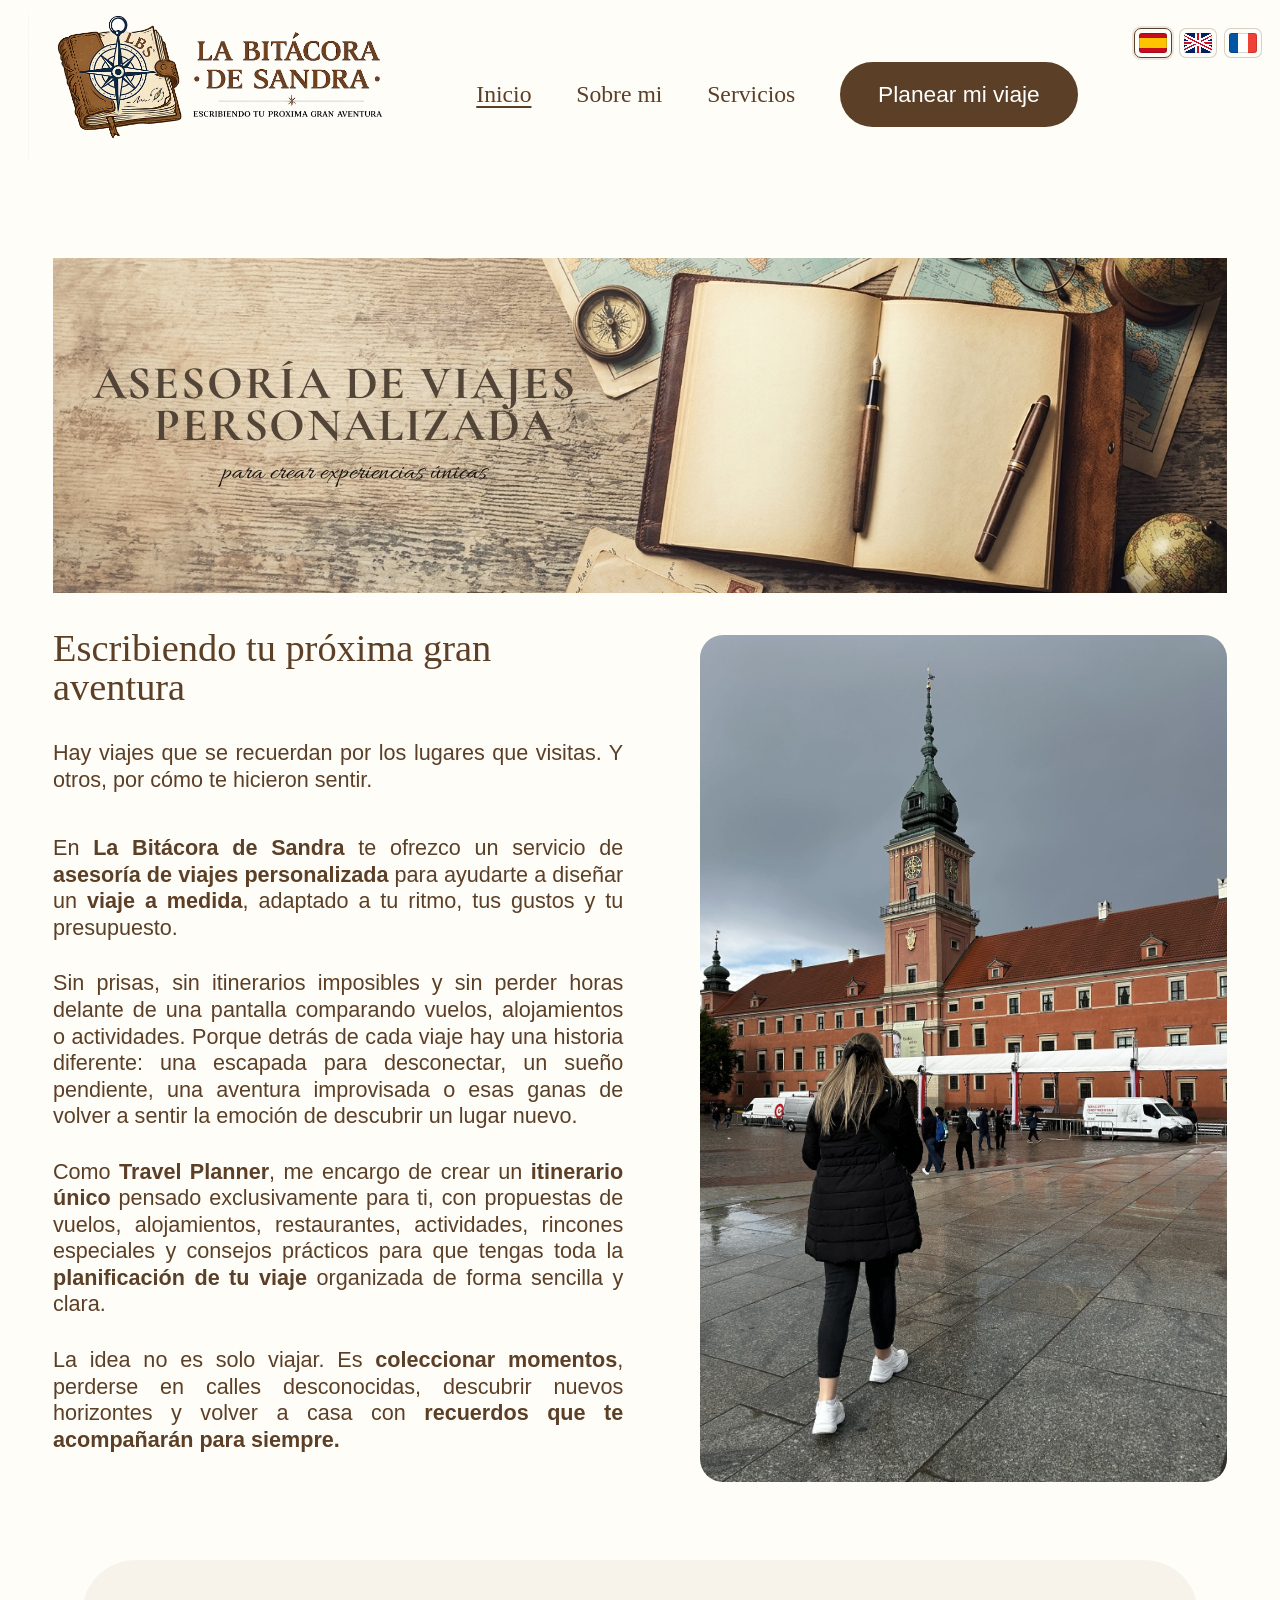
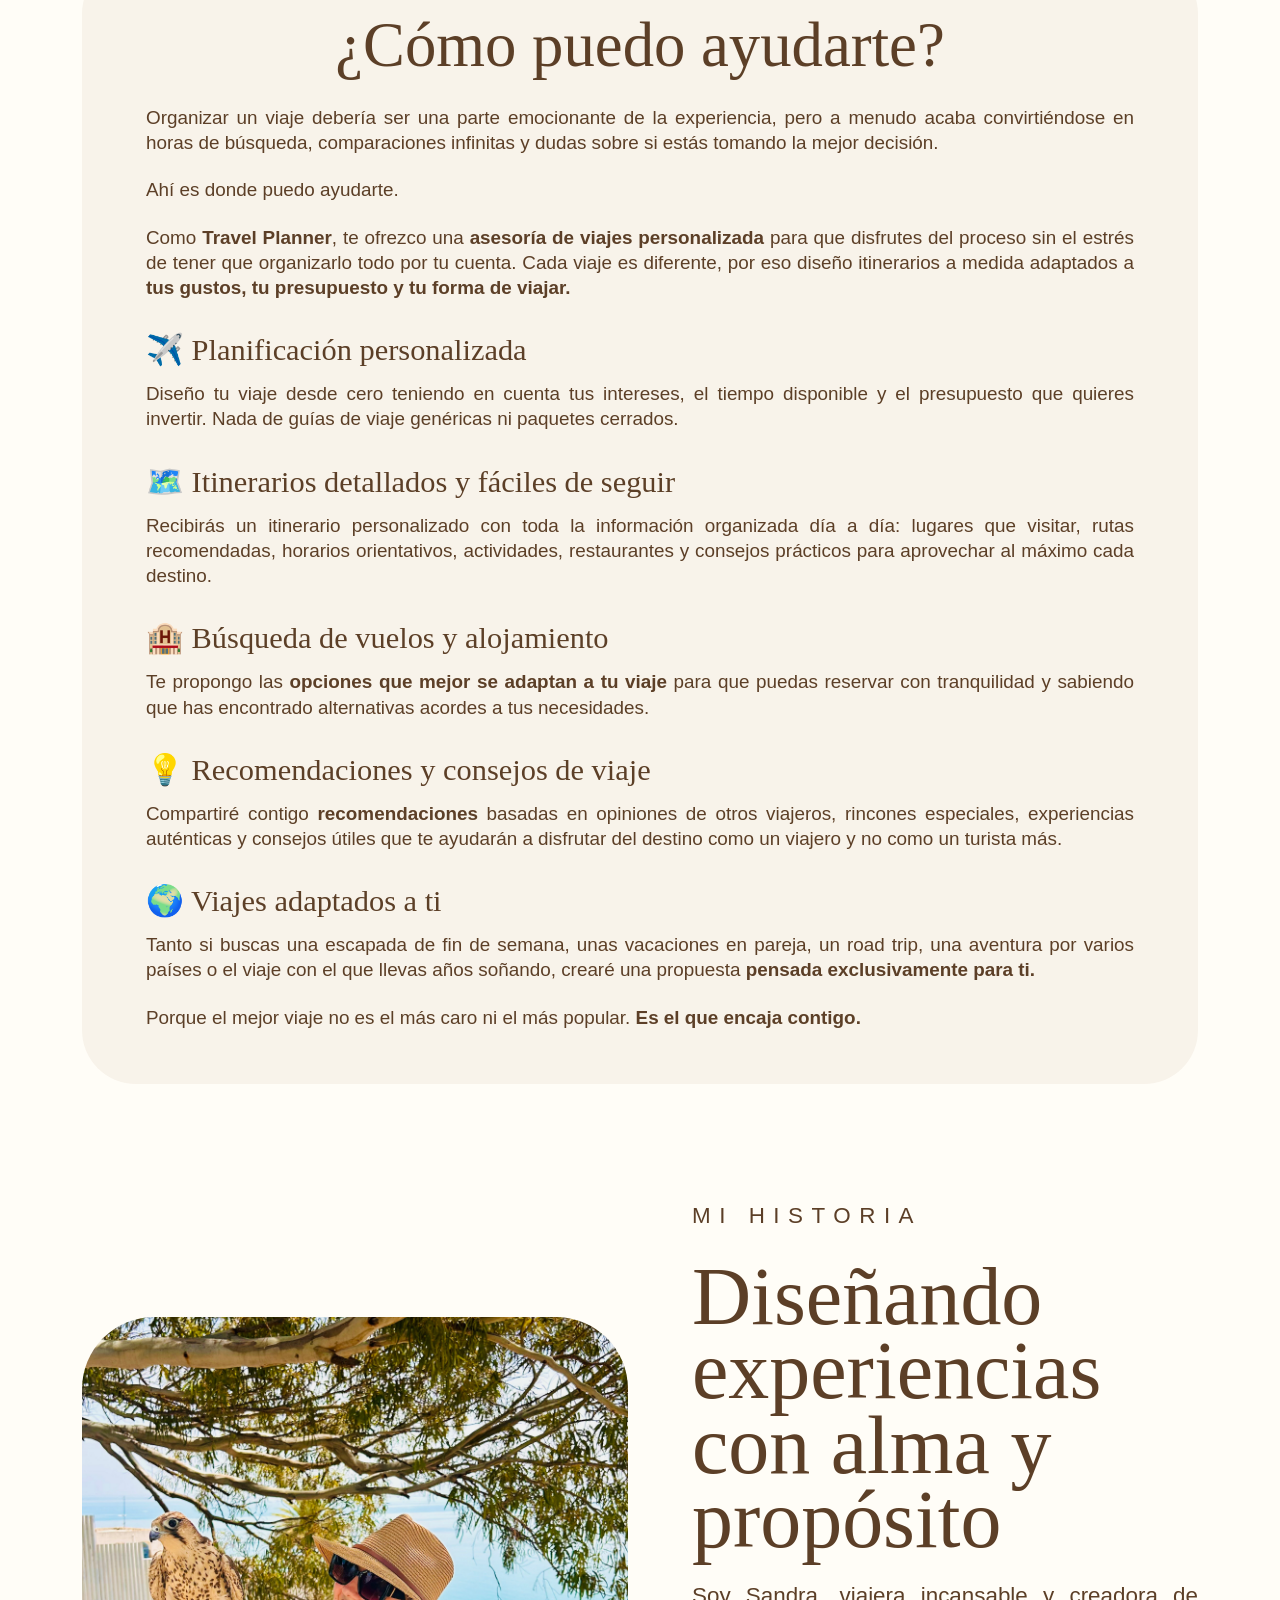
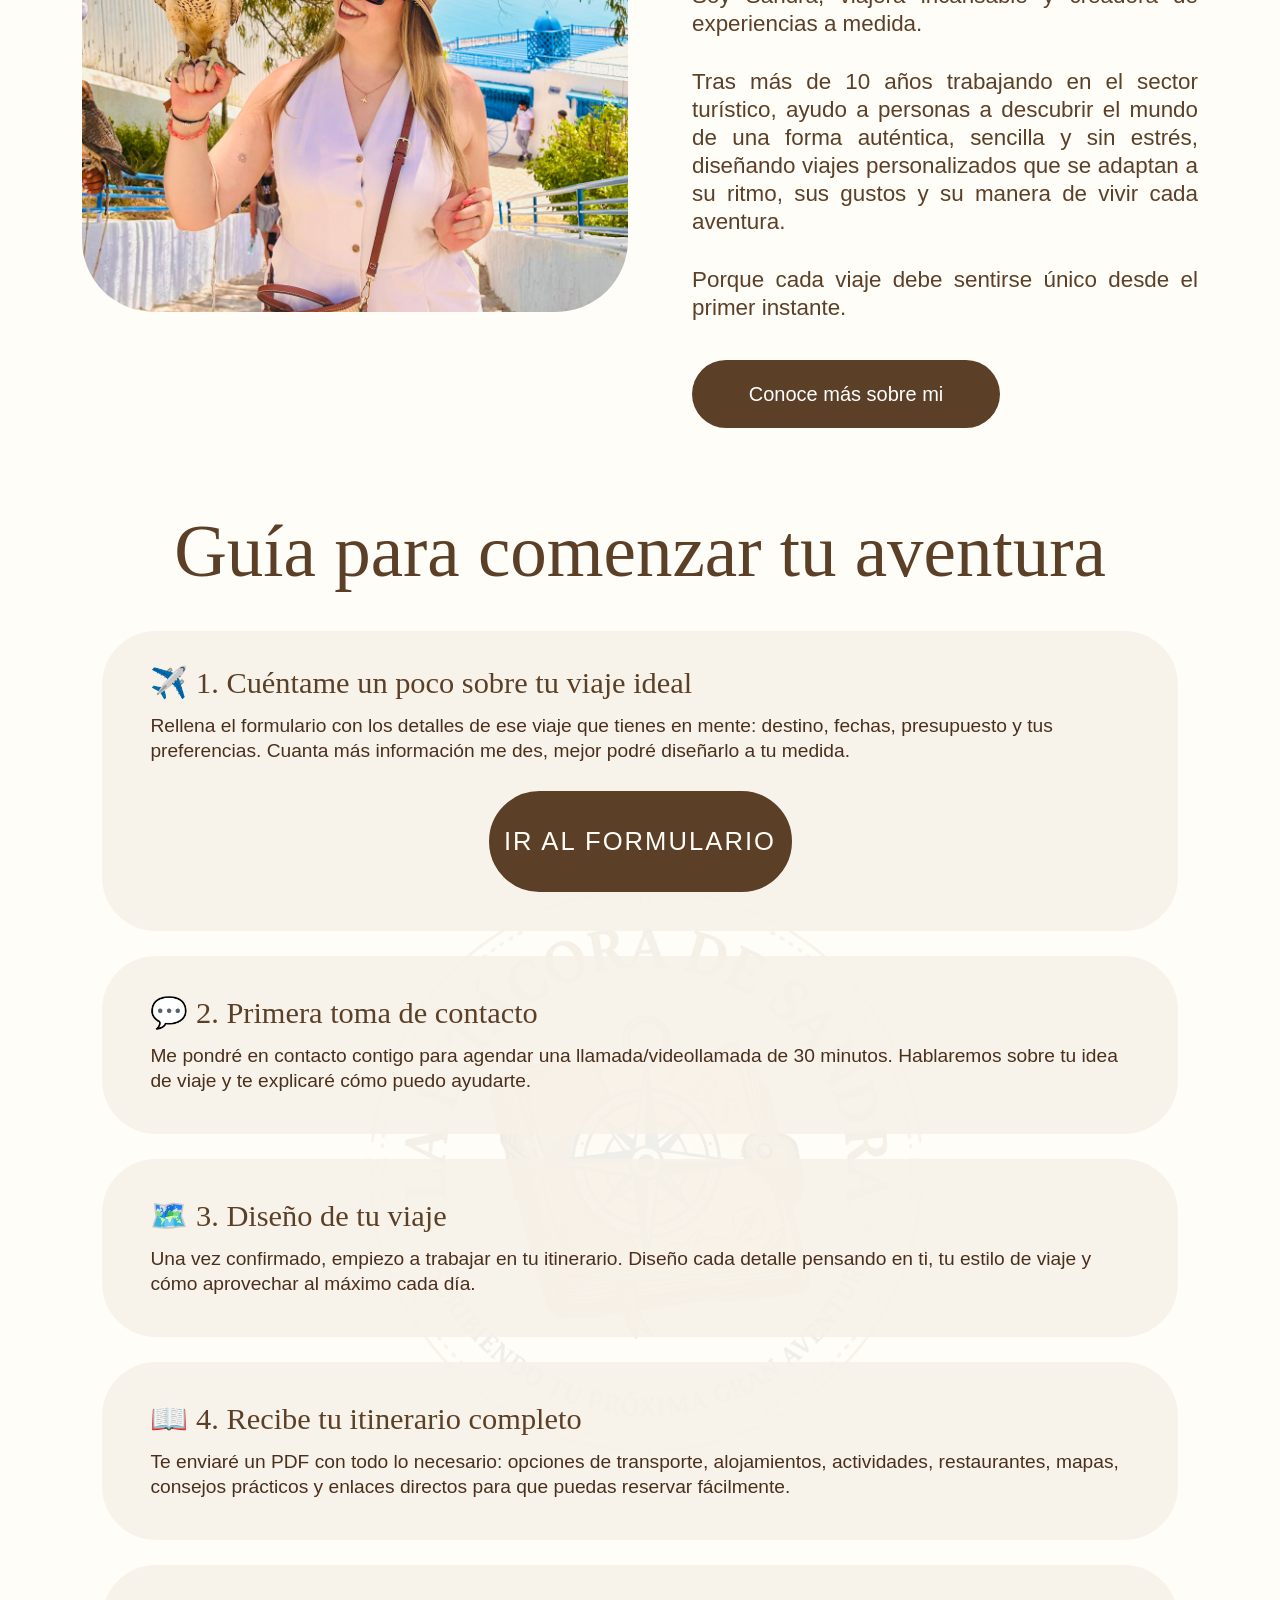
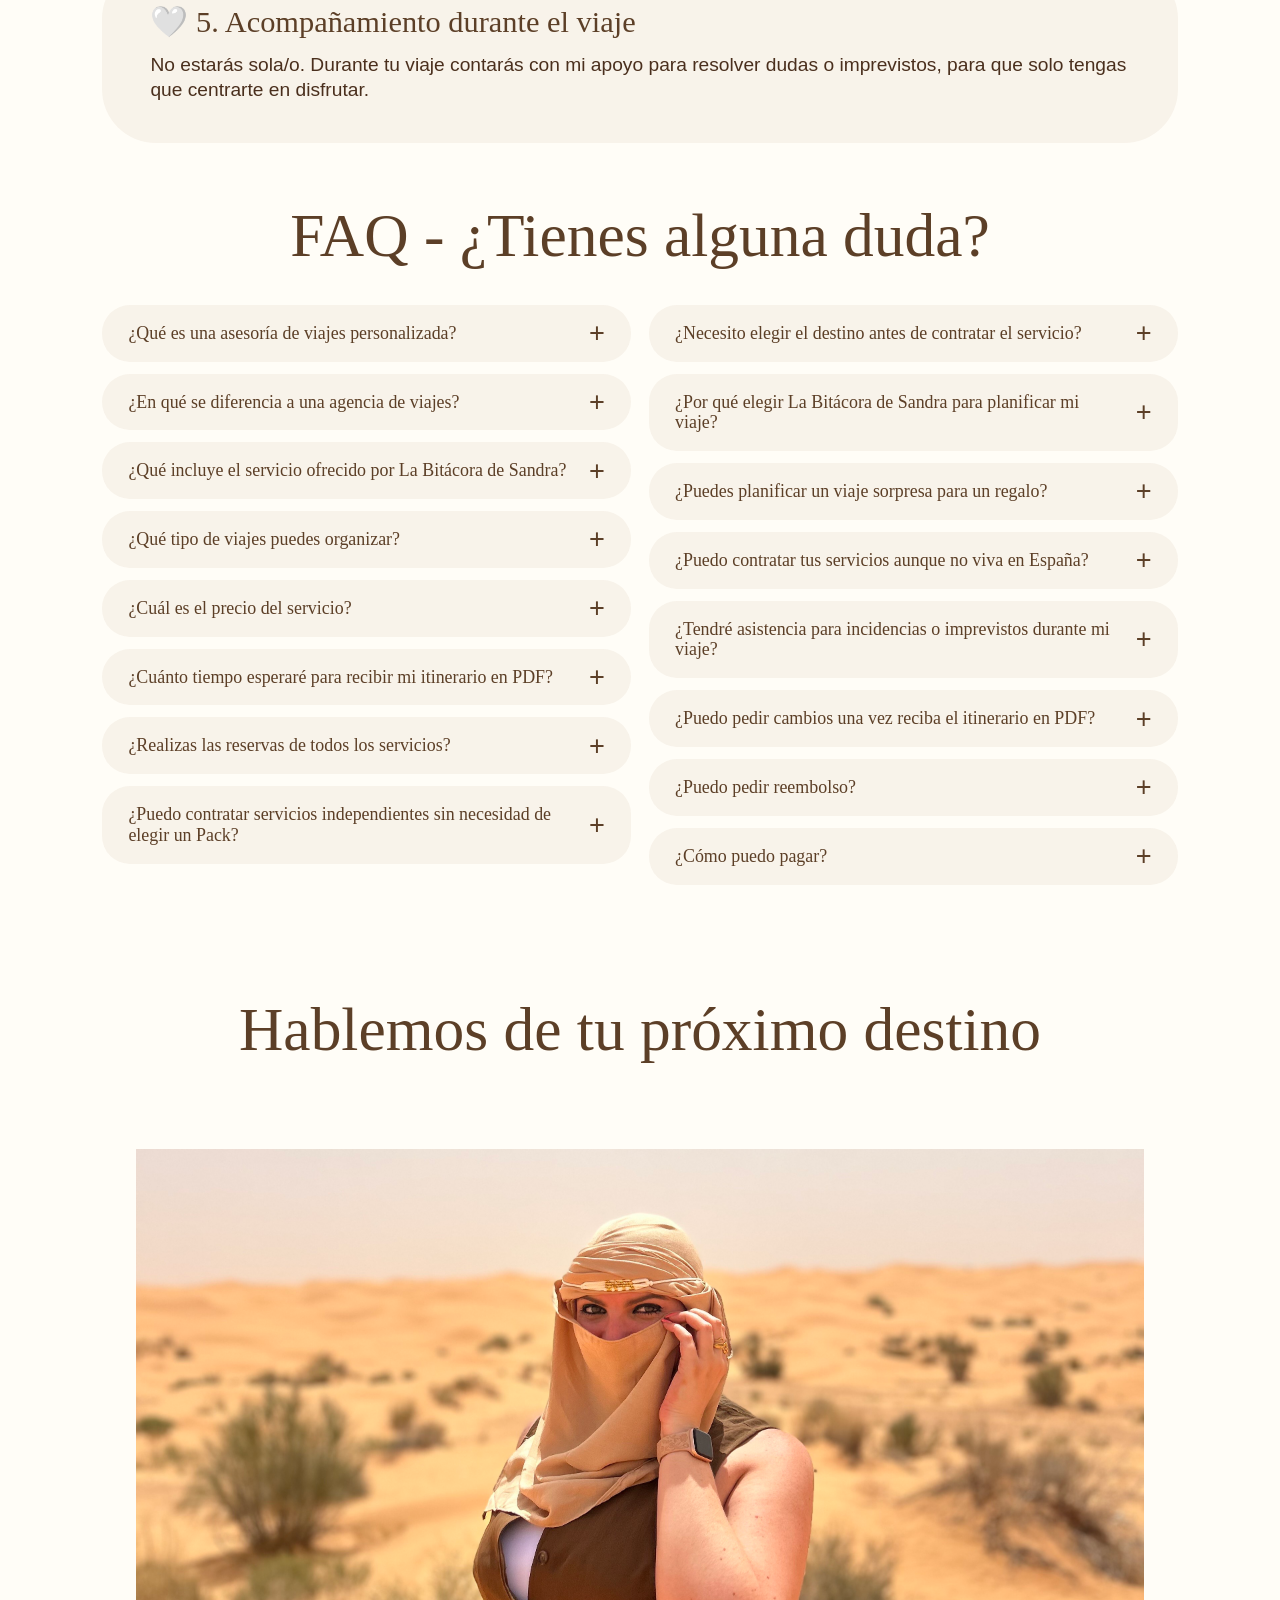
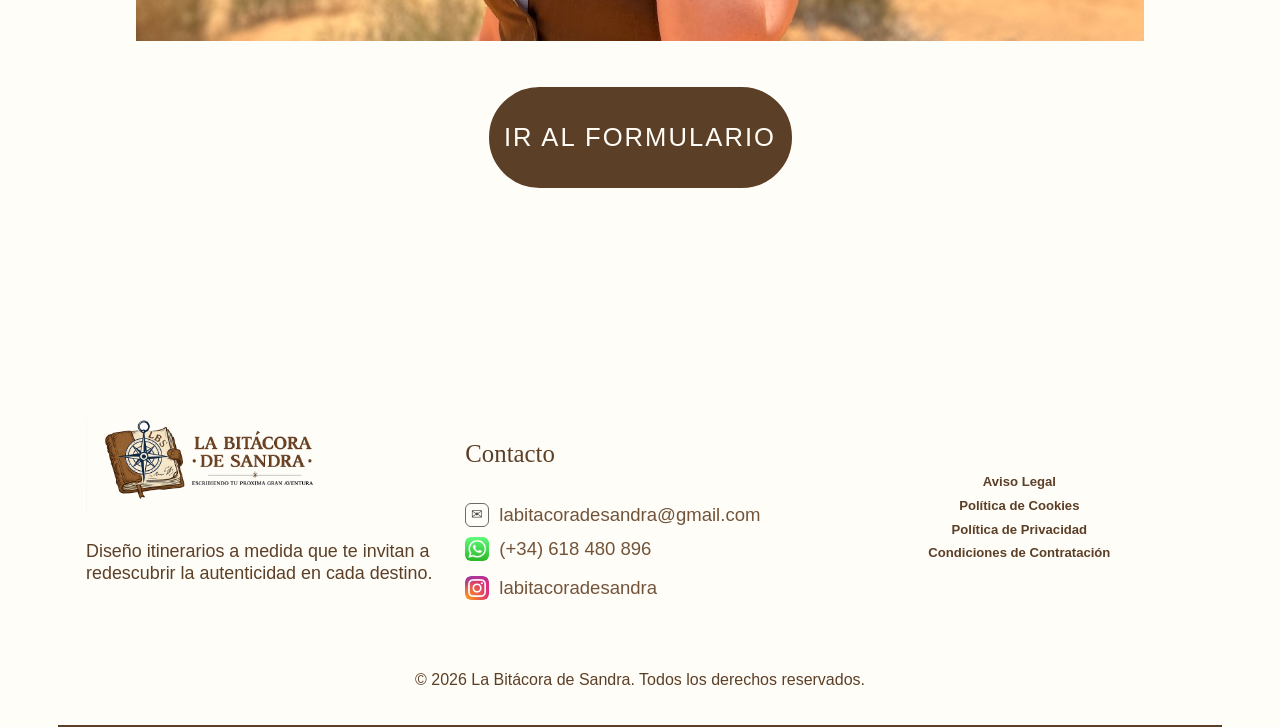
<file: index.html>
<!doctype html>
<html lang="es">
  <head>
    <meta charset="utf-8">
    <meta name="viewport" content="width=device-width, initial-scale=1">
    <title>La Bitácora de Sandra</title>
    <meta
      name="description"
      content="Diseño de viajes personalizados para descubrir el mundo de una forma auténtica, cómoda y sin estrés."
    >
    <link rel="icon" type="image/png" href="sello-original.png">
    <link rel="apple-touch-icon" href="sello-original.png">
    <link rel="preload" href="styles.css" as="style">
    <link rel="stylesheet" href="styles.css">
  </head>
  <body>
    <header class="site-header">
      <a class="brand" href="index.html#inicio" aria-label="La Bitácora de Sandra">
        <img src="logo-original.png" alt="La Bitácora de Sandra" onerror="this.onerror=null;this.src='logo.svg';">
      </a>

      <nav class="main-nav" aria-label="Navegación principal">
        <a class="active" href="index.html#inicio">Inicio</a>
        <a href="sobre-mi.html">Sobre mi</a>
        <a href="servicios.html">Servicios</a>
        <a class="nav-cta" href="https://docs.google.com/forms/d/e/1FAIpQLSd0Xlkz8ZuP3wPFaGQ9eY71hwHYqjrRKlHijpWLukJKSb04Pg/viewform">Planear mi viaje</a>
      </nav>

      <div class="language-switch" aria-label="Cambiar idioma">
        <button type="button" data-lang-switch="es" aria-label="Español"><span class="flag flag-es" aria-hidden="true"></span></button>
        <button type="button" data-lang-switch="en" aria-label="English"><span class="flag flag-gb" aria-hidden="true"></span></button>
        <button type="button" data-lang-switch="fr" aria-label="Français"><span class="flag flag-fr" aria-hidden="true"></span></button>
      </div>
    </header>

    <main>
      <section class="hero" id="inicio">
        <h1>
          <span class="hero-title-main">Asesoría de viajes</span>
          <span class="hero-title-personalizada">personalizada</span>
          <span class="hero-title-script">para crear experiencias únicas</span>
        </h1>
        <div class="hero-copy">
          <div class="hero-subtitle">Escribiendo tu próxima gran aventura</div>
          <p class="lead">
            Hay viajes que se recuerdan por los lugares que visitas. Y otros, por cómo te hicieron sentir.
          </p>
          <p>
            En <strong>La Bitácora de Sandra</strong> te ofrezco un servicio de <strong>asesoría de viajes personalizada</strong> para ayudarte a diseñar un <strong>viaje a medida</strong>, adaptado a tu ritmo, tus gustos y tu presupuesto.
          </p>
          <p>
            Sin prisas, sin itinerarios imposibles y sin perder horas delante de una pantalla comparando vuelos, alojamientos o actividades. Porque detrás de cada viaje hay una historia diferente: una escapada para desconectar, un sueño pendiente, una aventura improvisada o esas ganas de volver a sentir la emoción de descubrir un lugar nuevo.
          </p>
          <p>
            Como <strong>Travel Planner</strong>, me encargo de crear un <strong>itinerario único</strong> pensado exclusivamente para ti, con propuestas de vuelos, alojamientos, restaurantes, actividades, rincones especiales y consejos prácticos para que tengas toda la <strong>planificación de tu viaje</strong> organizada de forma sencilla y clara.
          </p>
          <p>
            La idea no es solo viajar. Es <strong>coleccionar momentos</strong>, perderse en calles desconocidas, descubrir nuevos horizontes y volver a casa con <strong>recuerdos que te acompañarán para siempre.</strong>
          </p>
        </div>

        <figure class="hero-photo">
          <img src="warsaw-original.jpg" alt="Viajera frente a un edificio histórico en una plaza europea" onerror="this.onerror=null;this.src='warsaw.svg';">
        </figure>
      </section>

      <section class="help-heading" aria-labelledby="help-heading-title">
        <div class="help-heading-card">
          <h2 id="help-heading-title">¿Cómo puedo ayudarte?</h2>
          <p>
            Organizar un viaje debería ser una parte emocionante de la experiencia, pero a menudo
            acaba convirtiéndose en horas de búsqueda, comparaciones infinitas y dudas sobre si
            estás tomando la mejor decisión.
          </p>
          <p>Ahí es donde puedo ayudarte.</p>
          <p>
            Como <strong>Travel Planner</strong>, te ofrezco una
            <strong>asesoría de viajes personalizada</strong> para que disfrutes del proceso sin el
            estrés de tener que organizarlo todo por tu cuenta. Cada viaje es diferente, por eso
            diseño itinerarios a medida adaptados a <strong>tus gustos, tu presupuesto y tu forma de viajar.</strong>
          </p>
          <h3>✈️ Planificación personalizada</h3>
          <p>
            Diseño tu viaje desde cero teniendo en cuenta tus intereses, el tiempo disponible y el
            presupuesto que quieres invertir. Nada de guías de viaje genéricas ni paquetes cerrados.
          </p>
          <h3>🗺️ Itinerarios detallados y fáciles de seguir</h3>
          <p>
            Recibirás un itinerario personalizado con toda la información organizada día a día:
            lugares que visitar, rutas recomendadas, horarios orientativos, actividades, restaurantes
            y consejos prácticos para aprovechar al máximo cada destino.
          </p>
          <h3>🏨 Búsqueda de vuelos y alojamiento</h3>
          <p>
            Te propongo las <strong>opciones que mejor se adaptan a tu viaje</strong> para que puedas
            reservar con tranquilidad y sabiendo que has encontrado alternativas acordes a tus
            necesidades.
          </p>
          <h3>💡 Recomendaciones y consejos de viaje</h3>
          <p>
            Compartiré contigo <strong>recomendaciones</strong> basadas en opiniones de otros viajeros,
            rincones especiales, experiencias auténticas y consejos útiles que te ayudarán a disfrutar
            del destino como un viajero y no como un turista más.
          </p>
          <h3>🌍 Viajes adaptados a ti</h3>
          <p>
            Tanto si buscas una escapada de fin de semana, unas vacaciones en pareja, un road trip,
            una aventura por varios países o el viaje con el que llevas años soñando, crearé una
            propuesta <strong>pensada exclusivamente para ti.</strong>
          </p>
          <p>
            Porque el mejor viaje no es el más caro ni el más popular.
            <strong>Es el que encaja contigo.</strong>
          </p>
        </div>
      </section>

      <section class="story" id="sobre-mi">
        <figure class="story-photo">
          <img src="sandra-original.jpg" alt="Sandra disfrutando de un viaje junto al mar" onerror="this.onerror=null;this.src='sandra.svg';">
        </figure>
        <div class="story-copy">
          <p class="eyebrow">Mi historia</p>
          <h2>Diseñando experiencias con alma y propósito</h2>
          <p>Soy Sandra, viajera incansable y creadora de experiencias a medida.</p>
          <p>
            Tras más de 10 años trabajando en el sector turístico, ayudo a personas a descubrir el
            mundo de una forma auténtica, sencilla y sin estrés, diseñando viajes personalizados que
            se adaptan a su ritmo, sus gustos y su manera de vivir cada aventura.
          </p>
          <p>Porque cada viaje debe sentirse único desde el primer instante.</p>
          <a class="button" href="sobre-mi.html">Conoce más sobre mi</a>
        </div>
      </section>

      <section class="guide" id="servicios">
        <img class="guide-watermark" src="sello-original.png" alt="" aria-hidden="true" onerror="this.onerror=null;this.src='sello.svg';">
        <h2>Guía para comenzar tu aventura</h2>
        <div class="steps" aria-label="Pasos para planear tu viaje">
          <article class="step step-with-button">
            <h3><span aria-hidden="true">✈️</span> 1. Cuéntame un poco sobre tu viaje ideal</h3>
            <p>
              Rellena el formulario con los detalles de ese viaje que tienes en mente: destino,
              fechas, presupuesto y tus preferencias. Cuanta más información me des, mejor podré
              diseñarlo a tu medida.
            </p>
            <a class="outline-button" href="https://docs.google.com/forms/d/e/1FAIpQLSd0Xlkz8ZuP3wPFaGQ9eY71hwHYqjrRKlHijpWLukJKSb04Pg/viewform">Ir al formulario</a>
          </article>
          <article class="step">
            <h3><span aria-hidden="true">💬</span> 2. Primera toma de contacto</h3>
            <p>
              Me pondré en contacto contigo para agendar una llamada/videollamada de 30 minutos. 
              Hablaremos sobre tu idea de viaje y te explicaré cómo puedo ayudarte.
            </p>
          </article>
          <article class="step">
            <h3><span aria-hidden="true">🗺️</span> 3. Diseño de tu viaje</h3>
            <p>
              Una vez confirmado, empiezo a trabajar en tu itinerario. Diseño cada detalle pensando
              en ti, tu estilo de viaje y cómo aprovechar al máximo cada día.
            </p>
          </article>
          <article class="step">
            <h3><span aria-hidden="true">📖</span> 4. Recibe tu itinerario completo</h3>
            <p>
              Te enviaré un PDF con todo lo necesario: opciones de transporte, alojamientos,
              actividades, restaurantes, mapas, consejos prácticos y enlaces directos para que
              puedas reservar fácilmente.
            </p>
          </article>
          <article class="step">
            <h3><span aria-hidden="true">🤍</span> 5. Acompañamiento durante el viaje</h3>
            <p>
              No estarás sola/o. Durante tu viaje contarás con mi apoyo para resolver dudas o
              imprevistos, para que solo tengas que centrarte en disfrutar.
            </p>
          </article>
        </div>
      </section>

      <section class="faq-section">
        <h2>FAQ - ¿Tienes alguna duda?</h2>
        <div class="faq-list">
          <details class="faq-item">
            <summary>¿Qué es una asesoría de viajes personalizada?</summary>
            <p>La asesoría de viajes personalizada es un servicio en el que te ayudo a organizar un viaje totalmente adaptado a tus gustos, presupuesto y forma de viajar. En La Bitácora de Sandra creo itinerarios personalizados con recomendaciones de vuelos, alojamientos, rutas, actividades y consejos prácticos para que disfrutes del viaje sin perder horas organizándolo.</p>
          </details>
          <details class="faq-item">
            <summary>¿En qué se diferencia a una agencia de viajes?</summary>
            <p>A diferencia de una agencia tradicional, mi servicio de asesoría de viajes personalizada está pensado para ayudarte a organizar un viaje adaptado a ti, sin paquetes cerrados ni precios inflados. Mientras que muchas agencias trabajan con viajes prefabricados y comisiones por reservas, yo busco las opciones que mejor encajan con tu presupuesto y forma de viajar.</p>
          </details>
          <details class="faq-item">
            <summary>¿Qué incluye el servicio ofrecido por La Bitácora de Sandra?</summary>
            <p>Esto dependerá del servicio que quieras contratar, ya sea un Paquete de servicios o incluso puedes elegir servicios independientes, para lo que crearé un presupuesto adaptado a tus necesidades.</p>
          </details>
          <details class="faq-item">
            <summary>¿Qué tipo de viajes puedes organizar?</summary>
            <p>Desde escapadas de fin de semana a estancias de 2/3 semanas, un mes... Road trips, viajes de mochilero, viajes en pareja, viajes con amigos, viajes en familia con niños, itinerarios multicity, viajes sorpresa, lunas de miel y viajes de fin de curso. Me adaptaré a lo que necesites.</p>
          </details>
          <details class="faq-item">
            <summary>¿Cuál es el precio del servicio?</summary>
            <p>Puedes elegir un Paquete de servicios a un precio fijo (<a href="servicios.html">ver tarifas</a>), o puedes solicitarme un presupuesto personalizado en base a los servicios que necesites.</p>
          </details>
          <details class="faq-item">
            <summary>¿Cuánto tiempo esperaré para recibir mi itinerario en PDF?</summary>
            <p>Esto dependerá de la complejidad de la planificación (Paquete elegido, días de duración, extras solicitados). El tiempo estimado es de 3-7 días.</p>
          </details>
          <details class="faq-item">
            <summary>¿Realizas las reservas de todos los servicios?</summary>
            <p>No realizo reservas directamente. Te envío los enlaces de las mejores opciones de vuelos, alojamientos y transporte para que puedas reservarlas tú mismo/a de forma sencilla y segura. ¡Pero te acompaño en el proceso de reserva si lo necesitas!</p>
          </details>
          <details class="faq-item">
            <summary>¿Puedo contratar servicios independientes sin necesidad de elegir un Pack?</summary>
            <p>Por supuesto. Crearé un presupuesto personalizado para ti en base a lo que necesites.</p>
          </details>
          <details class="faq-item">
            <summary>¿Necesito elegir el destino antes de contratar el servicio?</summary>
            <p>Por más que suene extraño... ¡no! Basándome en mi experiencia, hay destinos mejores que otros según la temporada en la que decidas viajar. Dime en qué mes/temporada te gustaría viajar y te propondré diferentes destinos.</p>
          </details>
          <details class="faq-item">
            <summary>¿Por qué elegir La Bitácora de Sandra para planificar mi viaje?</summary>
            <p>Porque a la hora de elaborar mis itinerarios he pensado hasta en el más mínimo detalle. Entre otros extras, te ofrezco recomendaciones de restaurantes, APPs que te pueden salvar de más de un apuro, recomendaciones de outfits para ir siempre preparado, impresión del PDF en versión revista, tarjetas de regalo para que tu viaje no acabe el día que regresas... ¡y muchas otras sorpresas!</p>
          </details>
          <details class="faq-item">
            <summary>¿Puedes planificar un viaje sorpresa para un regalo?</summary>
            <p>¡Claro que sí! Y como persona bien coqueta que soy, te ofrezco la posibilidad de preparar un packaging de regalo ideal para que no solo el contenido sea una sorpresa inolvidable.</p>
          </details>
          <details class="faq-item">
            <summary>¿Puedo contratar tus servicios aunque no viva en España?</summary>
            <p>Sí. Mis itinerarios incluyen partida desde cualquier origen y a cualquier destino en el mundo.</p>
          </details>
          <details class="faq-item">
            <summary>¿Tendré asistencia para incidencias o imprevistos durante mi viaje?</summary>
            <p>Uno de los servicios que te ofrezco es la asistencia durante tu viaje. Te daré un teléfono de contacto al que podrás escribirme/llamarme si necesitas mi ayuda para cualquier imprevisto.</p>
          </details>
          <details class="faq-item">
            <summary>¿Puedo pedir cambios una vez reciba el itinerario en PDF?</summary>
            <p>Sí. Entiendo que una vez recibidas las opciones que te ofrezco necesites cambiar/añadir otras alternativas. Según el cambio que se solicite podría conllevar un suplemento.</p>
          </details>
          <details class="faq-item">
            <summary>¿Puedo pedir reembolso?</summary>
            <p>No. Una vez aceptes el presupuesto y yo comience a trabajar en tu itinerario no podrás solicitar el reembolso, puesto que ya habré invertido mi tiempo en ello.</p>
          </details>
          <details class="faq-item">
            <summary>¿Cómo puedo pagar?</summary>
            <p>Los métodos de pago aceptados, por el momento, son los siguientes: Bizum, transferencia bancaria y Paypal.</p>
          </details>
        </div>
      </section>

      <section class="destination" id="formulario">
        <h2>Hablemos de tu próximo destino</h2>
        <figure class="destination-photo">
          <img src="desert-original.jpg" alt="Viajera en el desierto" onerror="this.onerror=null;this.src='desert.svg';">
        </figure>
        <a class="outline-button filled-button destination-button" href="https://docs.google.com/forms/d/e/1FAIpQLSd0Xlkz8ZuP3wPFaGQ9eY71hwHYqjrRKlHijpWLukJKSb04Pg/viewform">Ir al formulario</a>
      </section>
    </main>

    <footer class="site-footer" id="contacto">
      <div class="footer-inner">
        <div class="footer-brand">
          <img src="logo-original.png" alt="La Bitácora de Sandra" onerror="this.onerror=null;this.src='logo.svg';">
          <p>Diseño itinerarios a medida que te invitan a redescubrir la autenticidad en cada destino.</p>
        </div>

        <div class="footer-contact">
          <h2>Contacto</h2>
          <ul>
            <li>
              <a href="#email-modal">
                <span class="contact-icon email" aria-hidden="true">✉</span>
                <span>labitacoradesandra@gmail.com</span>
              </a>
            </li>
            <li>
              <a href="https://wa.me/618480896" target="_blank" rel="noopener">
                <img class="contact-icon image-icon" src="whatsapp-icon.png" alt="" aria-hidden="true">
                <span>(+34) 618 480 896</span>
              </a>
            </li>
            <li>
              <a href="https://www.instagram.com/labitacoradesandra" target="_blank" rel="noopener">
                <img class="contact-icon image-icon" src="instagram-icon.png" alt="" aria-hidden="true">
                <span>labitacoradesandra</span>
              </a>
            </li>
          </ul>
        </div>

        <div class="footer-legal">
          <a href="aviso-legal.html">Aviso Legal</a>
          <a href="politica-cookies.html">Política de Cookies</a>
          <a href="politica-privacidad.html">Política de Privacidad</a>
          <a href="condiciones-contratacion.html">Condiciones de Contratación</a>
        </div>
        <p class="copyright">© 2026 La Bitácora de Sandra. Todos los derechos reservados.</p>
      </div>
    </footer>

    <div class="email-modal" id="email-modal" role="dialog" aria-labelledby="email-modal-title">
      <a class="modal-backdrop" href="#contacto" aria-label="Cerrar formulario"></a>
      <form class="email-form">
        <a class="modal-close" href="#contacto" aria-label="Cerrar formulario">×</a>
        <h2 id="email-modal-title">Enviar email</h2>
        <label>
          Tu nombre
          <input type="text" name="name" autocomplete="name">
        </label>
        <label>
          Tu email
          <input type="email" name="email" autocomplete="email">
        </label>
        <label>
          Mensaje
          <textarea name="message" rows="5" required></textarea>
        </label>
        <button type="submit">Preparar email</button>
      </form>
    </div>
    <script src="contact-form.js"></script>
    <script src="translations.js"></script>
  </body>
</html>
</file>
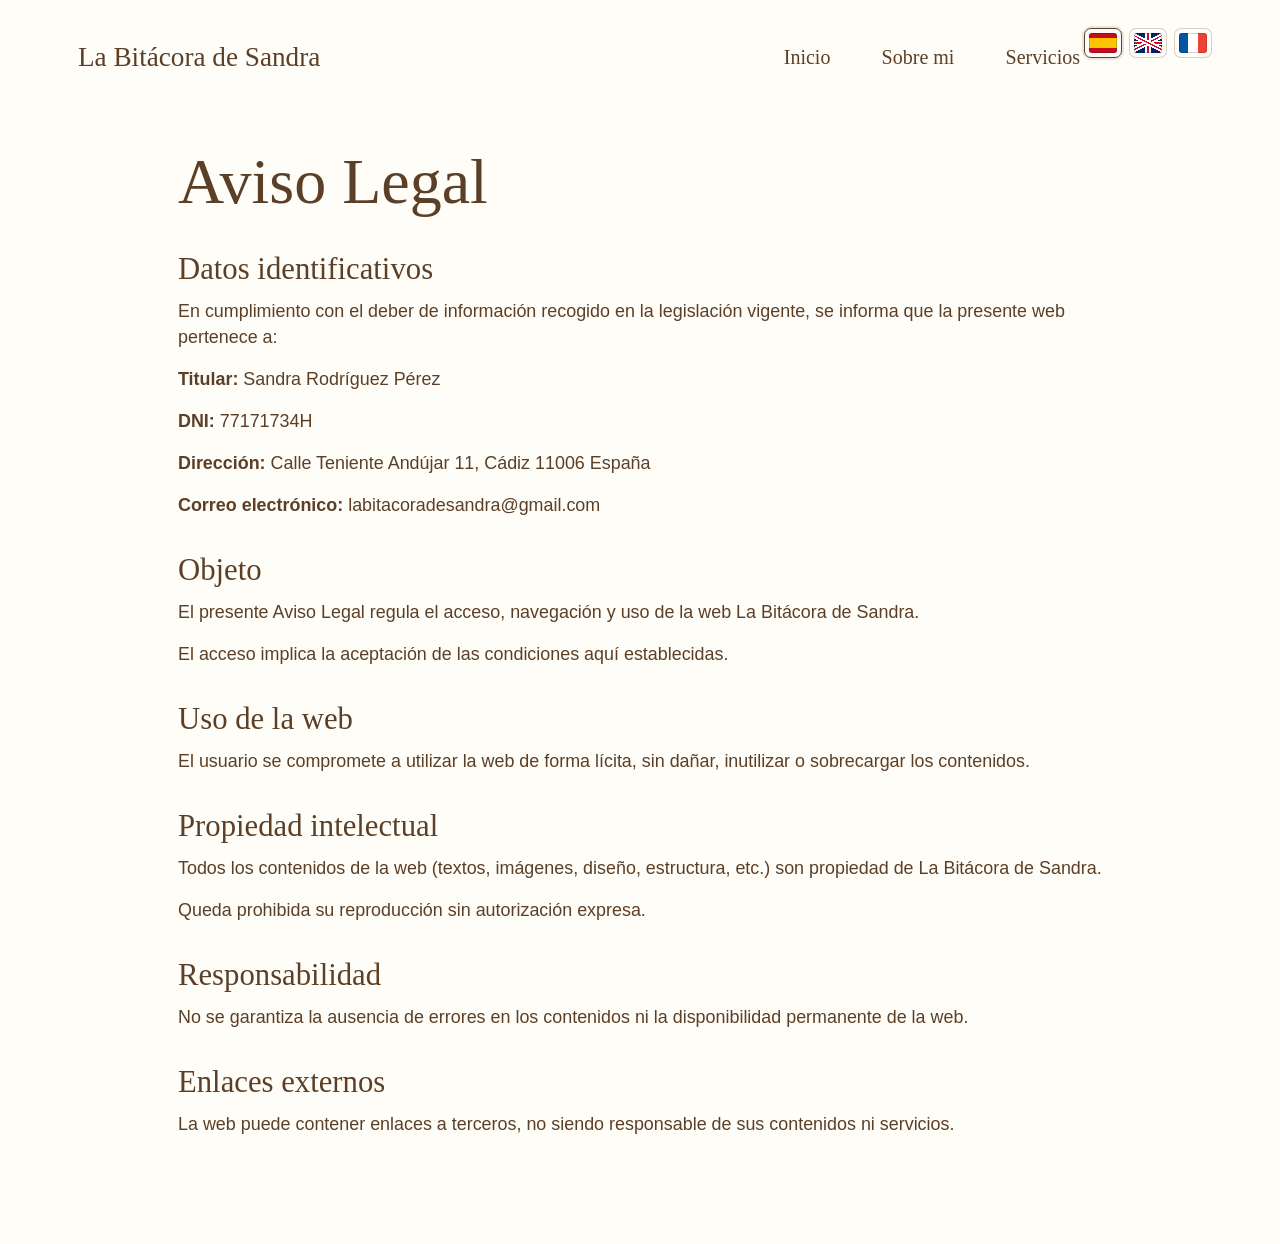
<file: aviso-legal.html>
<!doctype html>
<html lang="es">
  <head>
    <meta charset="utf-8">
    <meta name="viewport" content="width=device-width, initial-scale=1">
    <title>Aviso Legal | La Bitácora de Sandra</title>
    <link rel="icon" type="image/png" href="sello-original.png">
    <link rel="apple-touch-icon" href="sello-original.png">
    <link rel="preload" href="styles.css" as="style">
    <link rel="stylesheet" href="styles.css">
  </head>
  <body>
    <header class="legal-header">
      <a href="index.html#inicio">La Bitácora de Sandra</a>
      <nav aria-label="Navegación legal">
        <a href="index.html#inicio">Inicio</a>
        <a href="sobre-mi.html">Sobre mi</a>
        <a href="servicios.html">Servicios</a>
      </nav>
      <div class="language-switch" aria-label="Cambiar idioma">
        <button type="button" data-lang-switch="es" aria-label="Español"><span class="flag flag-es" aria-hidden="true"></span></button>
        <button type="button" data-lang-switch="en" aria-label="English"><span class="flag flag-gb" aria-hidden="true"></span></button>
        <button type="button" data-lang-switch="fr" aria-label="Français"><span class="flag flag-fr" aria-hidden="true"></span></button>
      </div>
    </header>

    <main class="legal-document">
      <h1>Aviso Legal</h1>

      <h2>Datos identificativos</h2>
      <p>En cumplimiento con el deber de información recogido en la legislación vigente, se informa que la presente web pertenece a:</p>
      <p><strong>Titular:</strong> Sandra Rodríguez Pérez</p>
      <p><strong>DNI:</strong> 77171734H</p>
      <p><strong>Dirección:</strong> Calle Teniente Andújar 11, Cádiz 11006 España</p>
      <p><strong>Correo electrónico:</strong> labitacoradesandra@gmail.com</p>

      <h2>Objeto</h2>
      <p>El presente Aviso Legal regula el acceso, navegación y uso de la web La Bitácora de Sandra.</p>
      <p>El acceso implica la aceptación de las condiciones aquí establecidas.</p>

      <h2>Uso de la web</h2>
      <p>El usuario se compromete a utilizar la web de forma lícita, sin dañar, inutilizar o sobrecargar los contenidos.</p>

      <h2>Propiedad intelectual</h2>
      <p>Todos los contenidos de la web (textos, imágenes, diseño, estructura, etc.) son propiedad de La Bitácora de Sandra.</p>
      <p>Queda prohibida su reproducción sin autorización expresa.</p>

      <h2>Responsabilidad</h2>
      <p>No se garantiza la ausencia de errores en los contenidos ni la disponibilidad permanente de la web.</p>

      <h2>Enlaces externos</h2>
      <p>La web puede contener enlaces a terceros, no siendo responsable de sus contenidos ni servicios.</p>
    </main>
    <script src="translations.js"></script>
  </body>
</html>
</file>
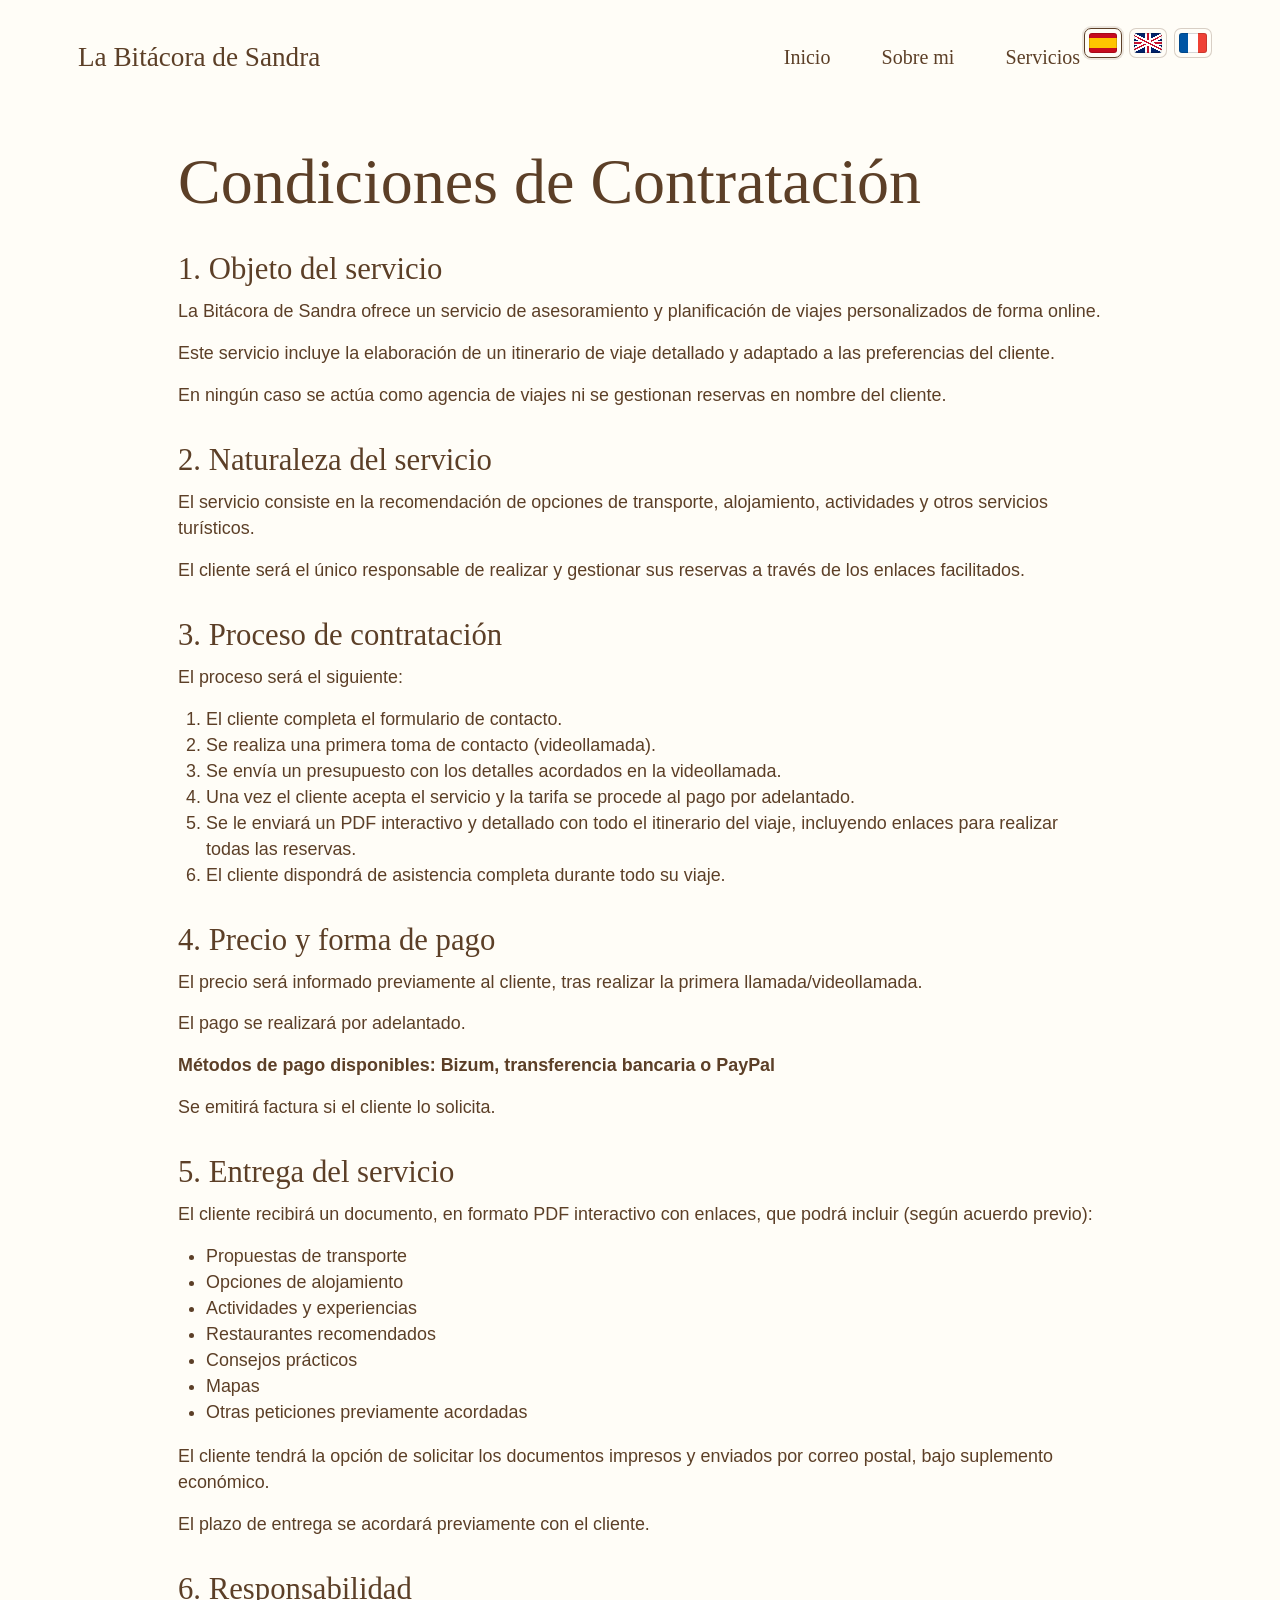
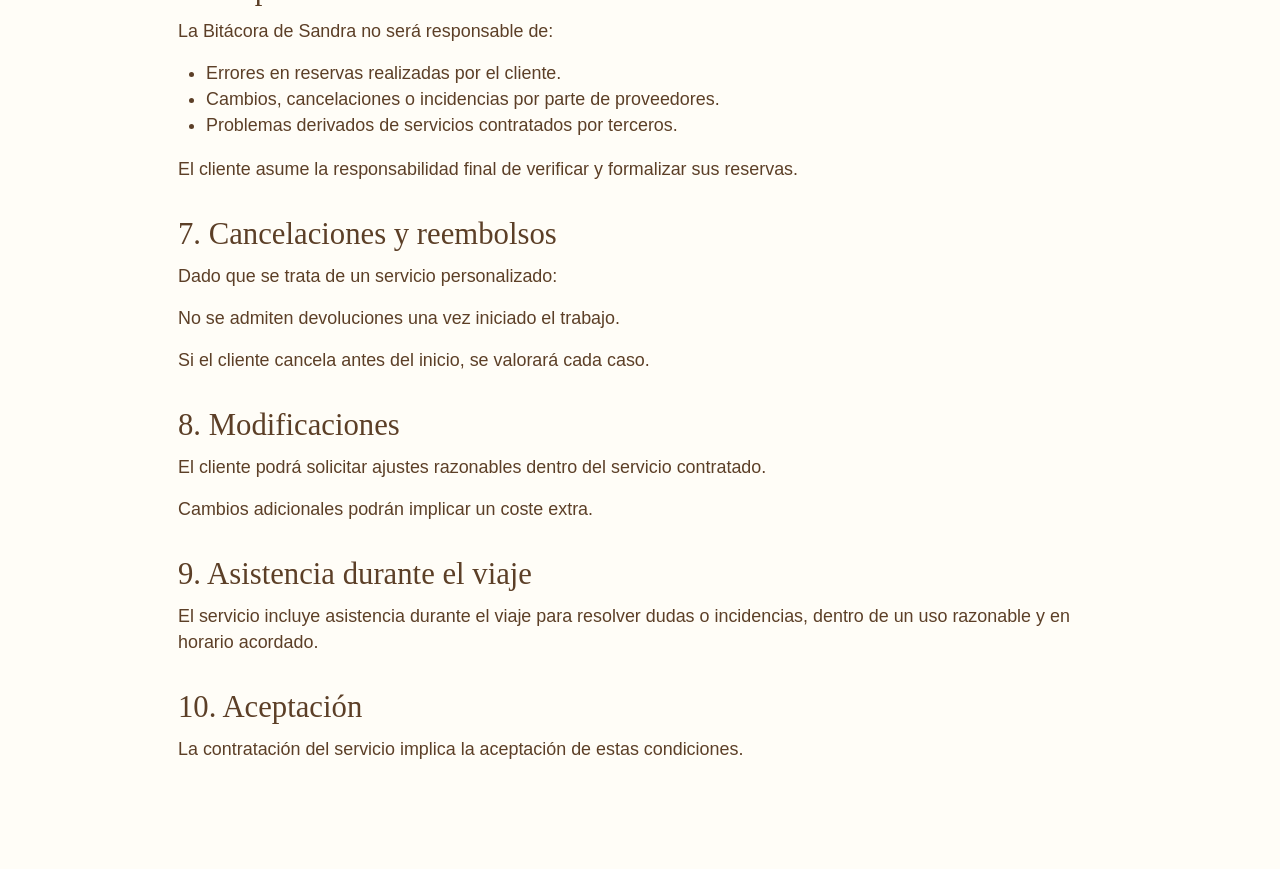
<file: condiciones-contratacion.html>
<!doctype html>
<html lang="es">
  <head>
    <meta charset="utf-8">
    <meta name="viewport" content="width=device-width, initial-scale=1">
    <title>Condiciones de Contratación | La Bitácora de Sandra</title>
    <link rel="icon" type="image/png" href="sello-original.png">
    <link rel="apple-touch-icon" href="sello-original.png">
    <link rel="preload" href="styles.css" as="style">
    <link rel="stylesheet" href="styles.css">
  </head>
  <body>
    <header class="legal-header">
      <a href="index.html#inicio">La Bitácora de Sandra</a>
      <nav aria-label="Navegación legal">
        <a href="index.html#inicio">Inicio</a>
        <a href="sobre-mi.html">Sobre mi</a>
        <a href="servicios.html">Servicios</a>
      </nav>
      <div class="language-switch" aria-label="Cambiar idioma">
        <button type="button" data-lang-switch="es" aria-label="Español"><span class="flag flag-es" aria-hidden="true"></span></button>
        <button type="button" data-lang-switch="en" aria-label="English"><span class="flag flag-gb" aria-hidden="true"></span></button>
        <button type="button" data-lang-switch="fr" aria-label="Français"><span class="flag flag-fr" aria-hidden="true"></span></button>
      </div>
    </header>

    <main class="legal-document">
      <h1>Condiciones de Contratación</h1>

      <h2>1. Objeto del servicio</h2>
      <p>La Bitácora de Sandra ofrece un servicio de asesoramiento y planificación de viajes personalizados de forma online.</p>
      <p>Este servicio incluye la elaboración de un itinerario de viaje detallado y adaptado a las preferencias del cliente.</p>
      <p>En ningún caso se actúa como agencia de viajes ni se gestionan reservas en nombre del cliente.</p>

      <h2>2. Naturaleza del servicio</h2>
      <p>El servicio consiste en la recomendación de opciones de transporte, alojamiento, actividades y otros servicios turísticos.</p>
      <p>El cliente será el único responsable de realizar y gestionar sus reservas a través de los enlaces facilitados.</p>

      <h2>3. Proceso de contratación</h2>
      <p>El proceso será el siguiente:</p>
      <ol>
        <li>El cliente completa el formulario de contacto.</li>
        <li>Se realiza una primera toma de contacto (videollamada).</li>
        <li>Se envía un presupuesto con los detalles acordados en la videollamada.</li>
        <li>Una vez el cliente acepta el servicio y la tarifa se procede al pago por adelantado.</li>
        <li>Se le enviará un PDF interactivo y detallado con todo el itinerario del viaje, incluyendo enlaces para realizar todas las reservas.</li>
        <li>El cliente dispondrá de asistencia completa durante todo su viaje.</li>
      </ol>

      <h2>4. Precio y forma de pago</h2>
      <p>El precio será informado previamente al cliente, tras realizar la primera llamada/videollamada.</p>
      <p>El pago se realizará por adelantado.</p>
      <p><strong>Métodos de pago disponibles: Bizum, transferencia bancaria o PayPal</strong></p>
      <p>Se emitirá factura si el cliente lo solicita.</p>

      <h2>5. Entrega del servicio</h2>
      <p>El cliente recibirá un documento, en formato PDF interactivo con enlaces, que podrá incluir (según acuerdo previo):</p>
      <ul>
        <li>Propuestas de transporte</li>
        <li>Opciones de alojamiento</li>
        <li>Actividades y experiencias</li>
        <li>Restaurantes recomendados</li>
        <li>Consejos prácticos</li>
        <li>Mapas</li>
        <li>Otras peticiones previamente acordadas</li>
      </ul>
      <p>El cliente tendrá la opción de solicitar los documentos impresos y enviados por correo postal, bajo suplemento económico.</p>
      <p>El plazo de entrega se acordará previamente con el cliente.</p>

      <h2>6. Responsabilidad</h2>
      <p>La Bitácora de Sandra no será responsable de:</p>
      <ul>
        <li>Errores en reservas realizadas por el cliente.</li>
        <li>Cambios, cancelaciones o incidencias por parte de proveedores.</li>
        <li>Problemas derivados de servicios contratados por terceros.</li>
      </ul>
      <p>El cliente asume la responsabilidad final de verificar y formalizar sus reservas.</p>

      <h2>7. Cancelaciones y reembolsos</h2>
      <p>Dado que se trata de un servicio personalizado:</p>
      <p>No se admiten devoluciones una vez iniciado el trabajo.</p>
      <p>Si el cliente cancela antes del inicio, se valorará cada caso.</p>

      <h2>8. Modificaciones</h2>
      <p>El cliente podrá solicitar ajustes razonables dentro del servicio contratado.</p>
      <p>Cambios adicionales podrán implicar un coste extra.</p>

      <h2>9. Asistencia durante el viaje</h2>
      <p>El servicio incluye asistencia durante el viaje para resolver dudas o incidencias, dentro de un uso razonable y en horario acordado.</p>

      <h2>10. Aceptación</h2>
      <p>La contratación del servicio implica la aceptación de estas condiciones.</p>
    </main>
    <script src="translations.js"></script>
  </body>
</html>
</file>
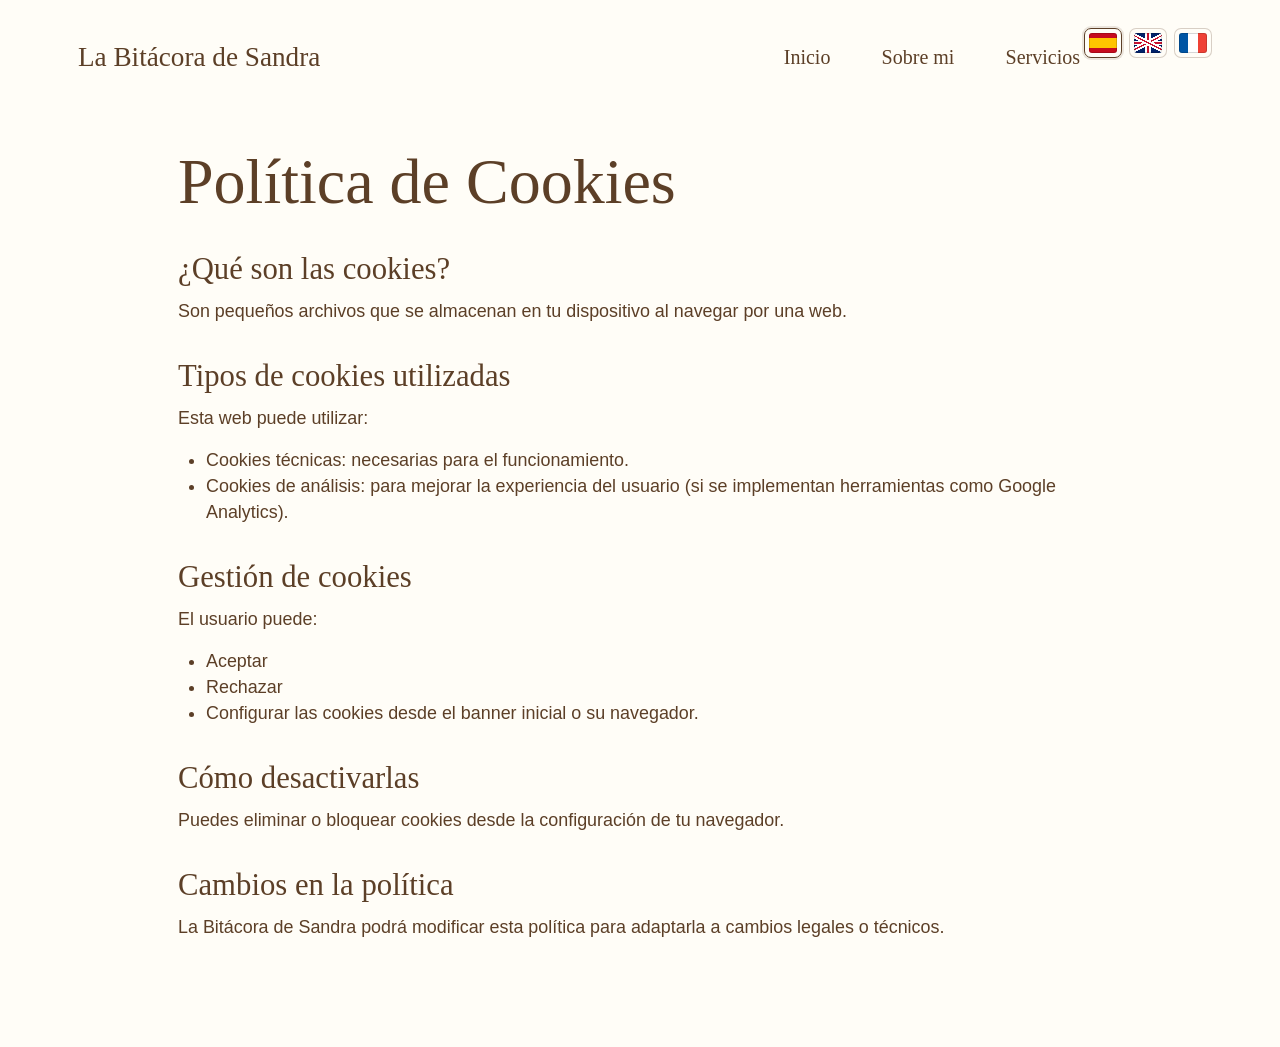
<file: politica-cookies.html>
<!doctype html>
<html lang="es">
  <head>
    <meta charset="utf-8">
    <meta name="viewport" content="width=device-width, initial-scale=1">
    <title>Política de Cookies | La Bitácora de Sandra</title>
    <link rel="icon" type="image/png" href="sello-original.png">
    <link rel="apple-touch-icon" href="sello-original.png">
    <link rel="preload" href="styles.css" as="style">
    <link rel="stylesheet" href="styles.css">
  </head>
  <body>
    <header class="legal-header">
      <a href="index.html#inicio">La Bitácora de Sandra</a>
      <nav aria-label="Navegación legal">
        <a href="index.html#inicio">Inicio</a>
        <a href="sobre-mi.html">Sobre mi</a>
        <a href="servicios.html">Servicios</a>
      </nav>
      <div class="language-switch" aria-label="Cambiar idioma">
        <button type="button" data-lang-switch="es" aria-label="Español"><span class="flag flag-es" aria-hidden="true"></span></button>
        <button type="button" data-lang-switch="en" aria-label="English"><span class="flag flag-gb" aria-hidden="true"></span></button>
        <button type="button" data-lang-switch="fr" aria-label="Français"><span class="flag flag-fr" aria-hidden="true"></span></button>
      </div>
    </header>

    <main class="legal-document">
      <h1>Política de Cookies</h1>

      <h2>¿Qué son las cookies?</h2>
      <p>Son pequeños archivos que se almacenan en tu dispositivo al navegar por una web.</p>

      <h2>Tipos de cookies utilizadas</h2>
      <p>Esta web puede utilizar:</p>
      <ul>
        <li>Cookies técnicas: necesarias para el funcionamiento.</li>
        <li>Cookies de análisis: para mejorar la experiencia del usuario (si se implementan herramientas como Google Analytics).</li>
      </ul>

      <h2>Gestión de cookies</h2>
      <p>El usuario puede:</p>
      <ul>
        <li>Aceptar</li>
        <li>Rechazar</li>
        <li>Configurar las cookies desde el banner inicial o su navegador.</li>
      </ul>

      <h2>Cómo desactivarlas</h2>
      <p>Puedes eliminar o bloquear cookies desde la configuración de tu navegador.</p>

      <h2>Cambios en la política</h2>
      <p>La Bitácora de Sandra podrá modificar esta política para adaptarla a cambios legales o técnicos.</p>
    </main>
    <script src="translations.js"></script>
  </body>
</html>
</file>
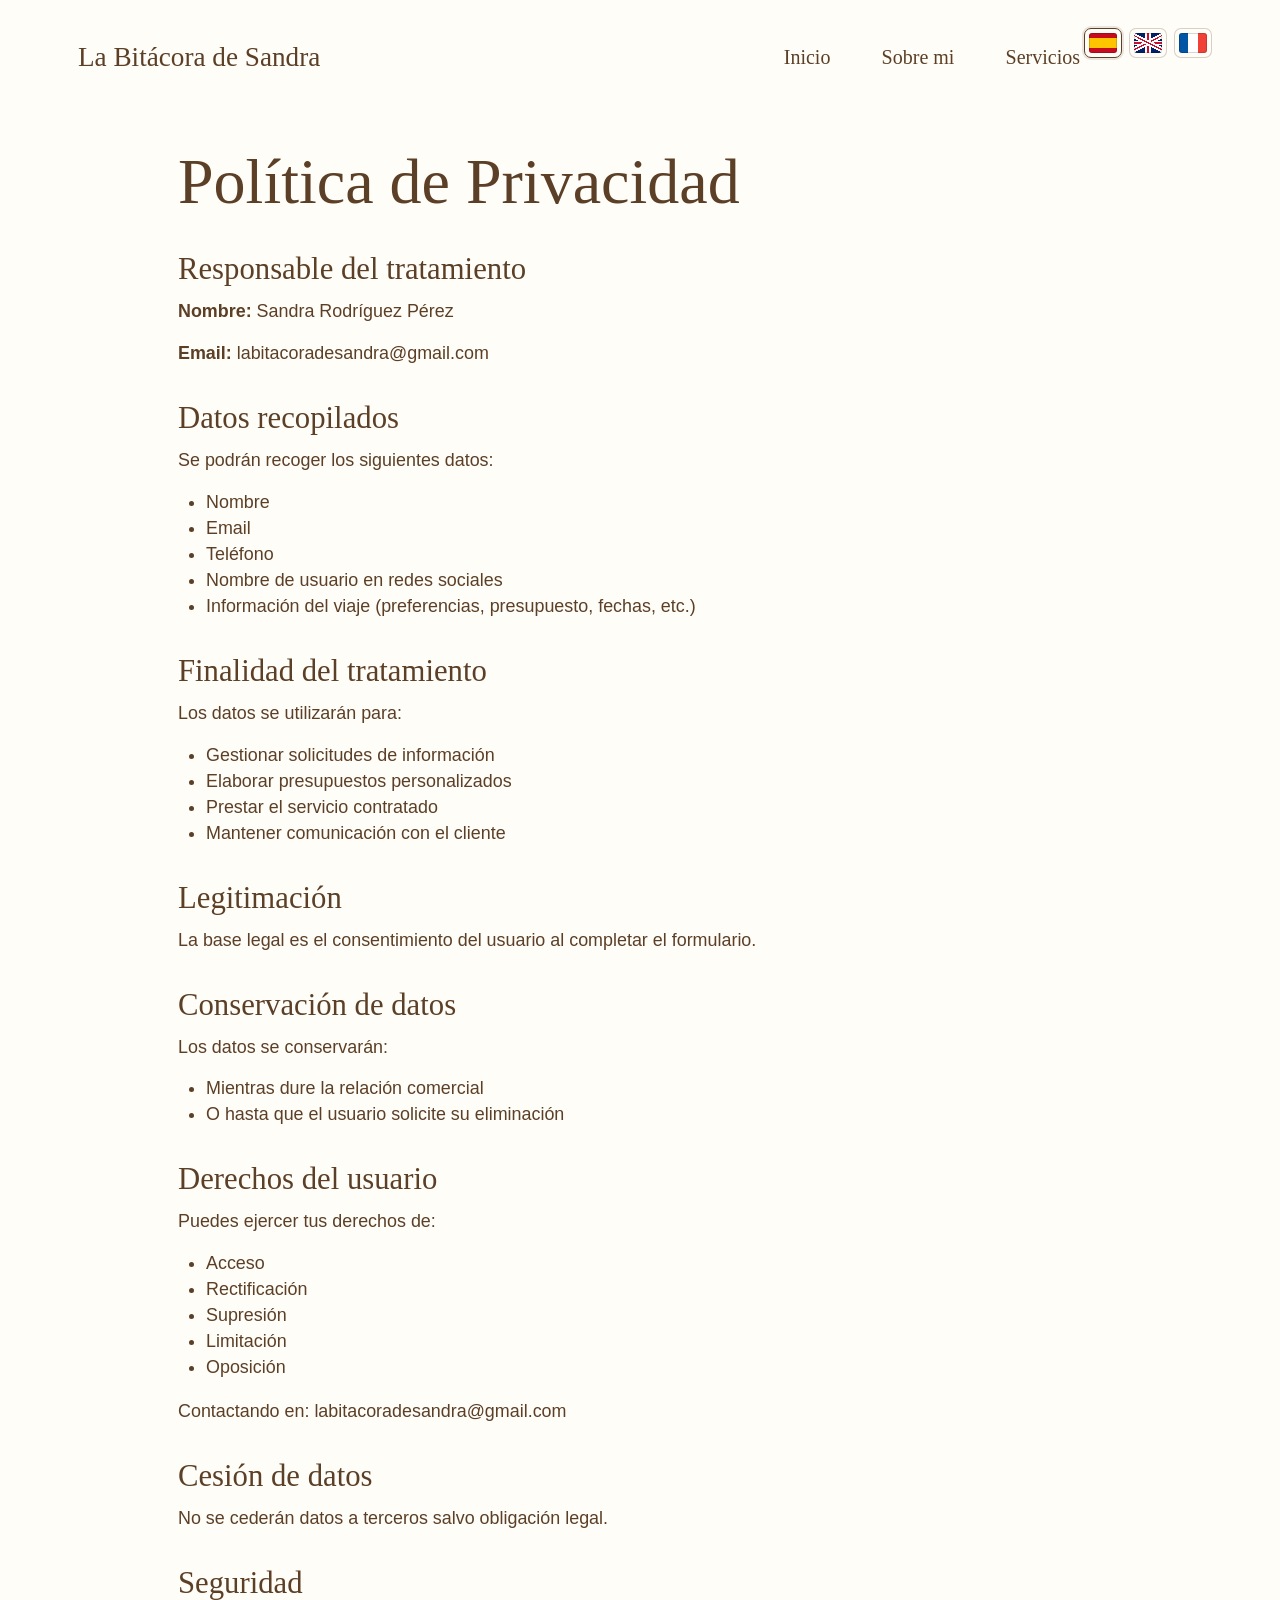
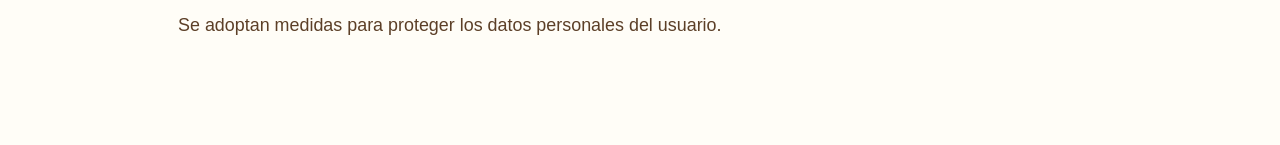
<file: politica-privacidad.html>
<!doctype html>
<html lang="es">
  <head>
    <meta charset="utf-8">
    <meta name="viewport" content="width=device-width, initial-scale=1">
    <title>Política de Privacidad | La Bitácora de Sandra</title>
    <link rel="icon" type="image/png" href="sello-original.png">
    <link rel="apple-touch-icon" href="sello-original.png">
    <link rel="preload" href="styles.css" as="style">
    <link rel="stylesheet" href="styles.css">
  </head>
  <body>
    <header class="legal-header">
      <a href="index.html#inicio">La Bitácora de Sandra</a>
      <nav aria-label="Navegación legal">
        <a href="index.html#inicio">Inicio</a>
        <a href="sobre-mi.html">Sobre mi</a>
        <a href="servicios.html">Servicios</a>
      </nav>
      <div class="language-switch" aria-label="Cambiar idioma">
        <button type="button" data-lang-switch="es" aria-label="Español"><span class="flag flag-es" aria-hidden="true"></span></button>
        <button type="button" data-lang-switch="en" aria-label="English"><span class="flag flag-gb" aria-hidden="true"></span></button>
        <button type="button" data-lang-switch="fr" aria-label="Français"><span class="flag flag-fr" aria-hidden="true"></span></button>
      </div>
    </header>

    <main class="legal-document">
      <h1>Política de Privacidad</h1>

      <h2>Responsable del tratamiento</h2>
      <p><strong>Nombre:</strong> Sandra Rodríguez Pérez</p>
      <p><strong>Email:</strong> labitacoradesandra@gmail.com</p>

      <h2>Datos recopilados</h2>
      <p>Se podrán recoger los siguientes datos:</p>
      <ul>
        <li>Nombre</li>
        <li>Email</li>
        <li>Teléfono</li>
        <li>Nombre de usuario en redes sociales</li>
        <li>Información del viaje (preferencias, presupuesto, fechas, etc.)</li>
      </ul>

      <h2>Finalidad del tratamiento</h2>
      <p>Los datos se utilizarán para:</p>
      <ul>
        <li>Gestionar solicitudes de información</li>
        <li>Elaborar presupuestos personalizados</li>
        <li>Prestar el servicio contratado</li>
        <li>Mantener comunicación con el cliente</li>
      </ul>

      <h2>Legitimación</h2>
      <p>La base legal es el consentimiento del usuario al completar el formulario.</p>

      <h2>Conservación de datos</h2>
      <p>Los datos se conservarán:</p>
      <ul>
        <li>Mientras dure la relación comercial</li>
        <li>O hasta que el usuario solicite su eliminación</li>
      </ul>

      <h2>Derechos del usuario</h2>
      <p>Puedes ejercer tus derechos de:</p>
      <ul>
        <li>Acceso</li>
        <li>Rectificación</li>
        <li>Supresión</li>
        <li>Limitación</li>
        <li>Oposición</li>
      </ul>
      <p>Contactando en: labitacoradesandra@gmail.com</p>

      <h2>Cesión de datos</h2>
      <p>No se cederán datos a terceros salvo obligación legal.</p>

      <h2>Seguridad</h2>
      <p>Se adoptan medidas para proteger los datos personales del usuario.</p>
    </main>
    <script src="translations.js"></script>
  </body>
</html>
</file>
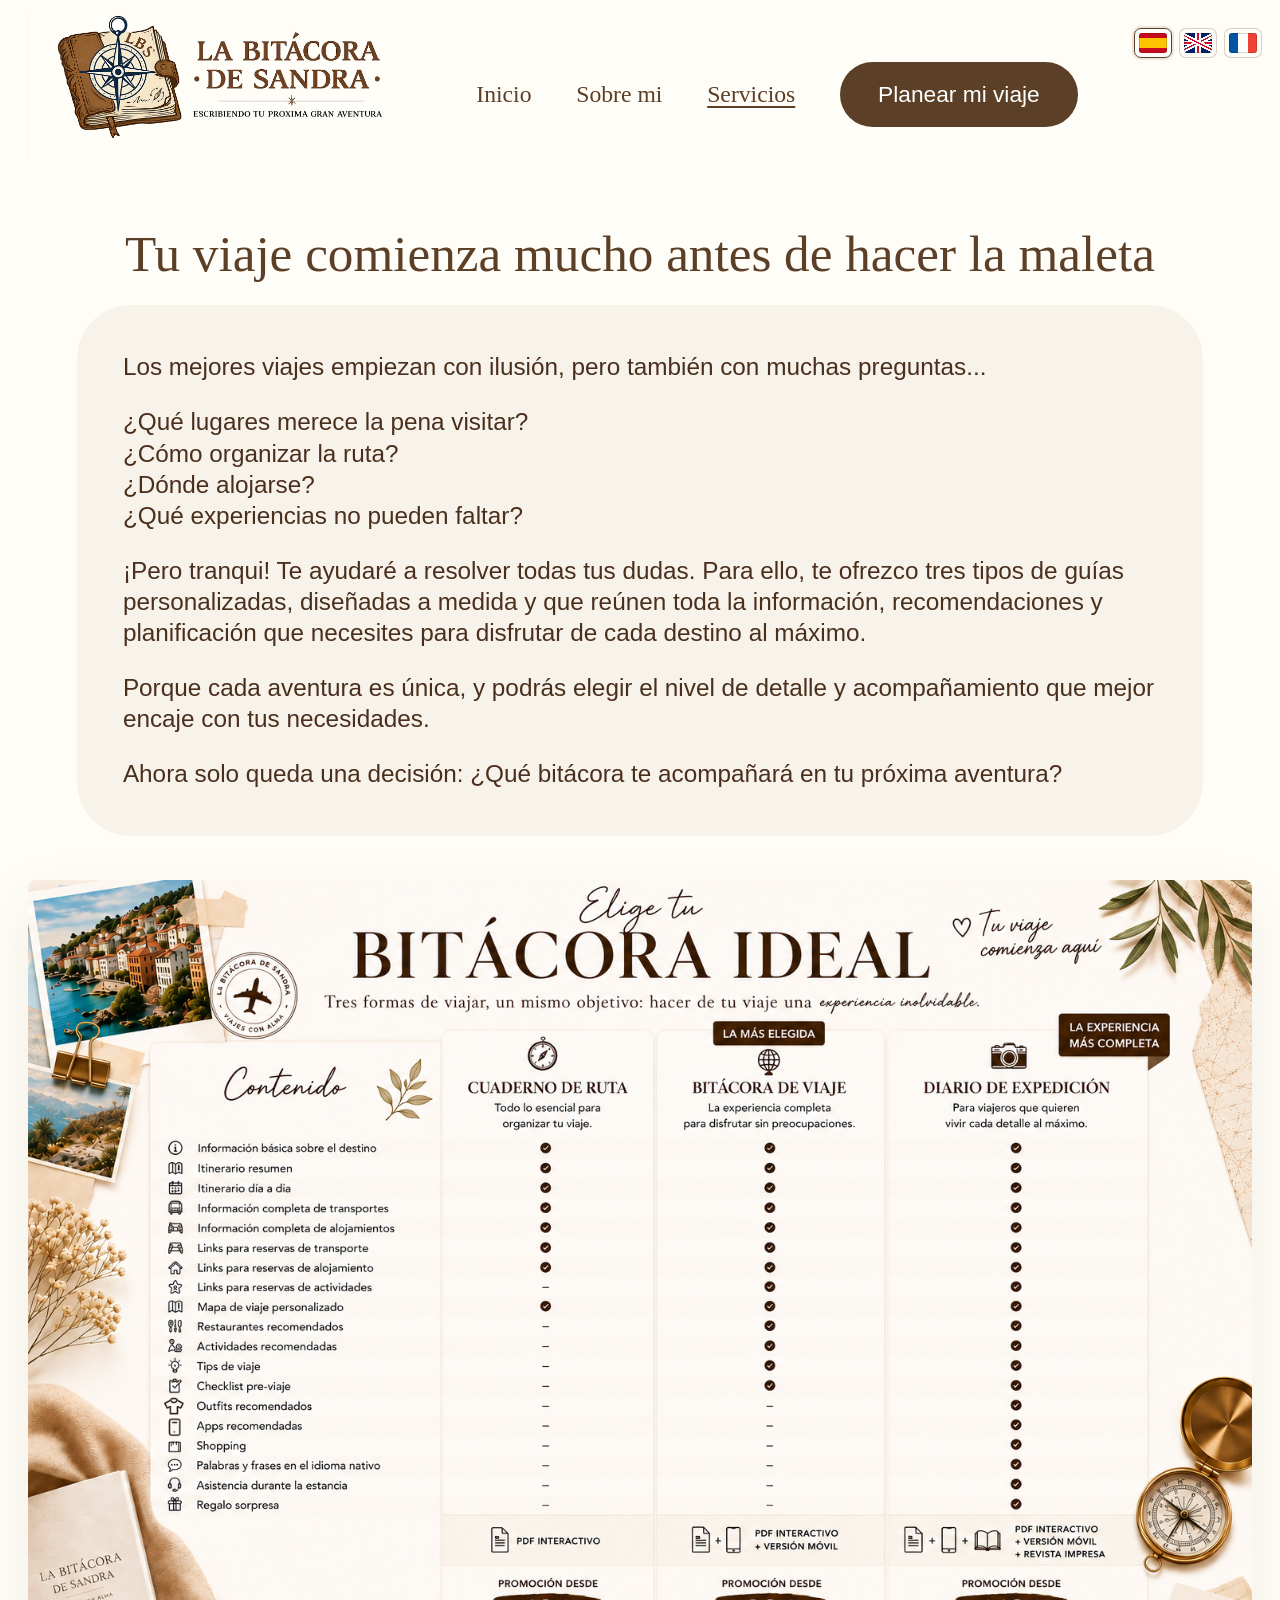
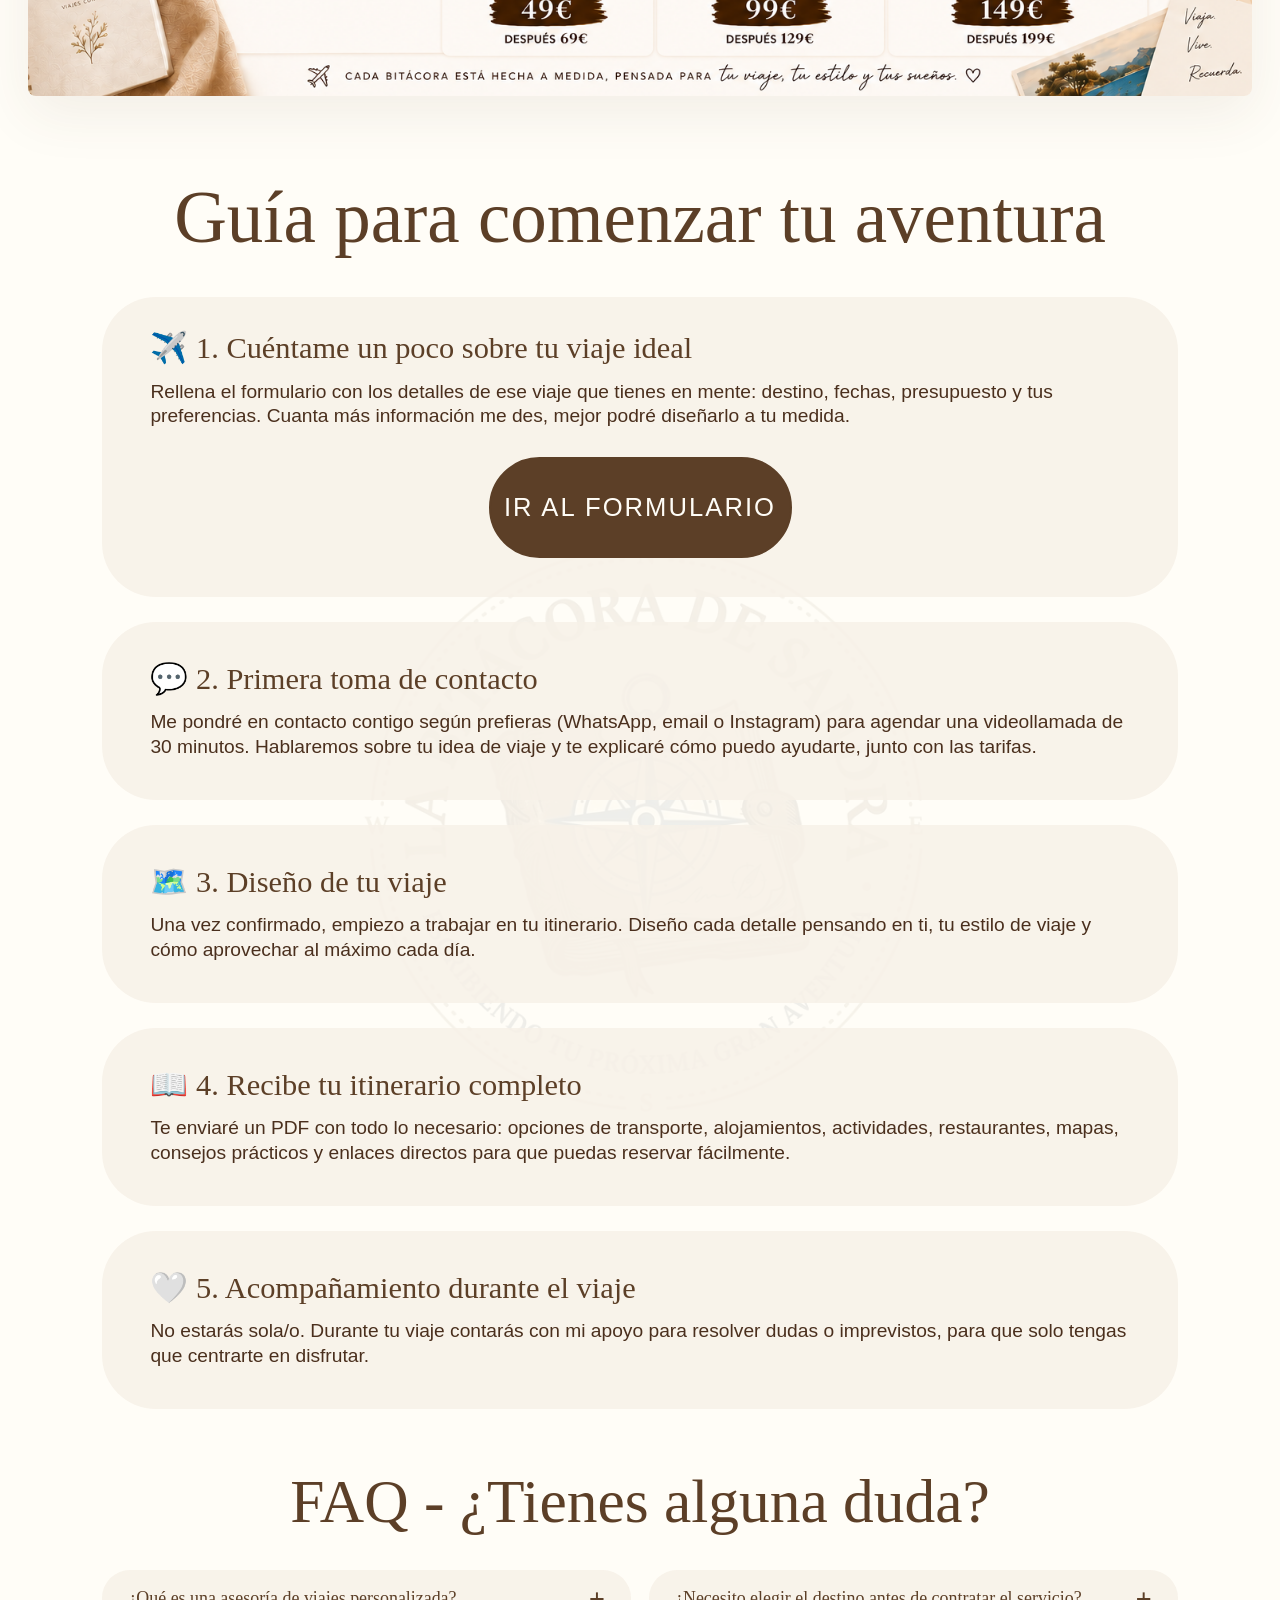
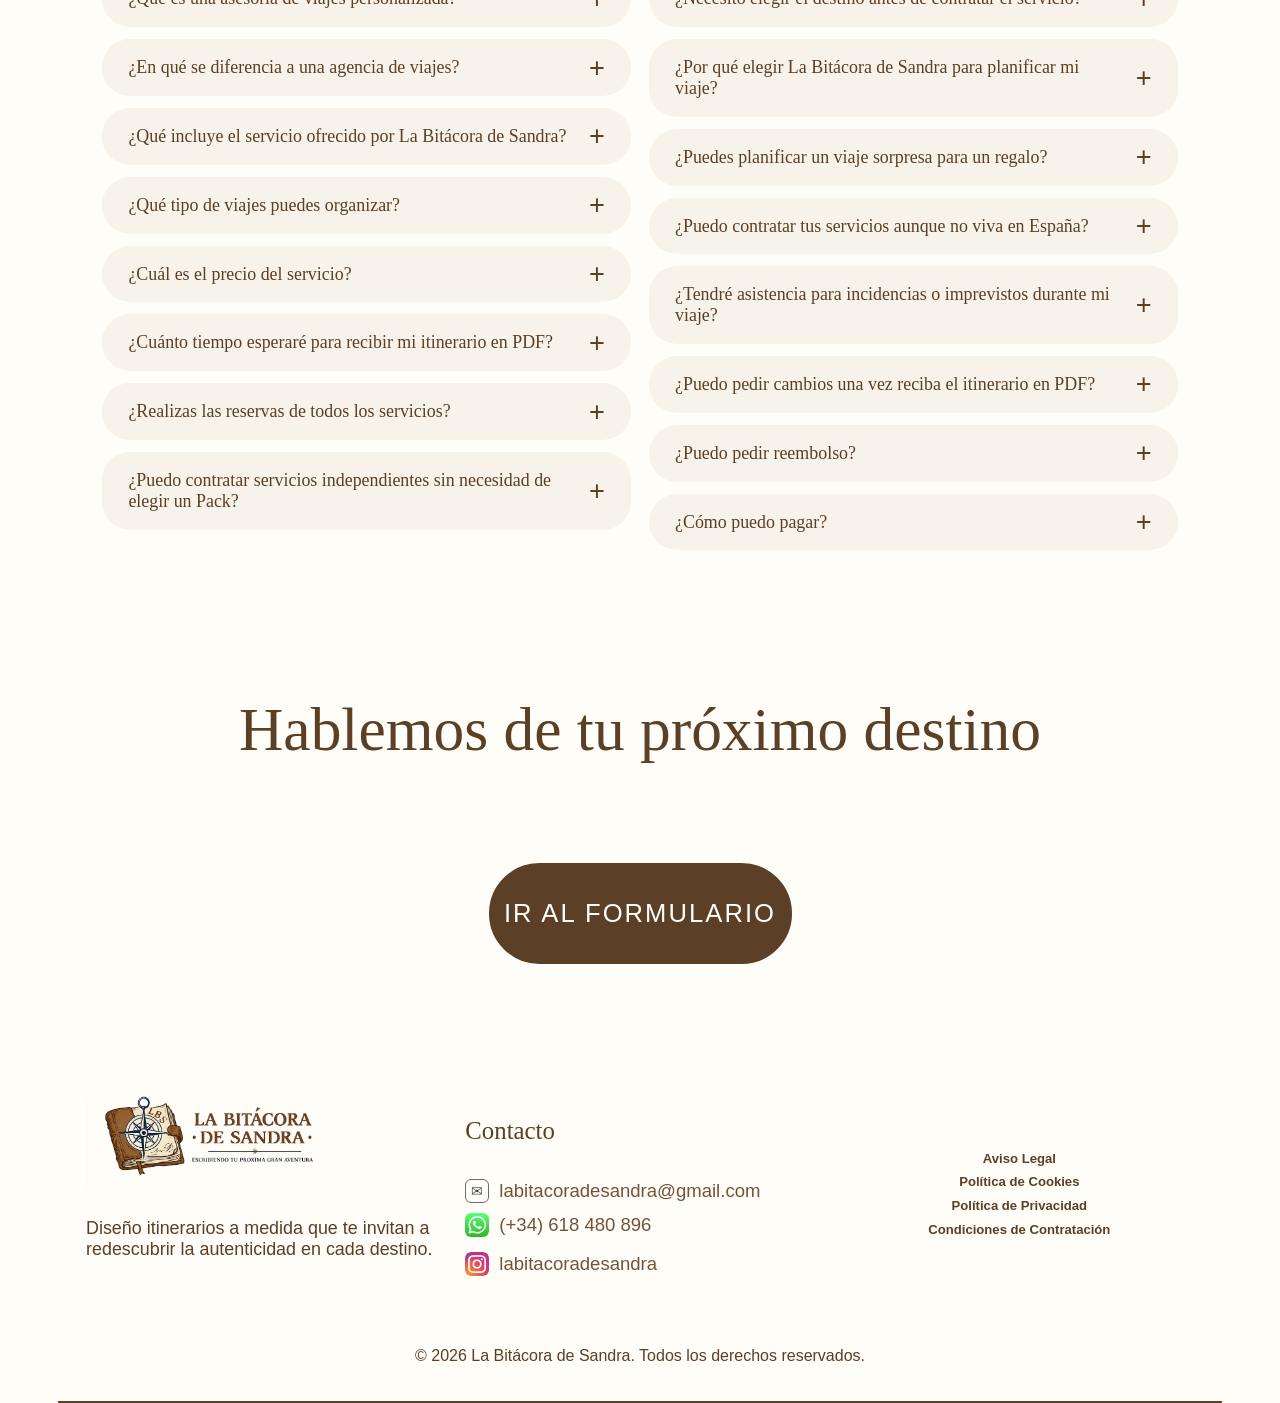
<file: servicios.html>
<!doctype html>
<html lang="es">
  <head>
    <meta charset="utf-8">
    <meta name="viewport" content="width=device-width, initial-scale=1">
    <title>Servicios | La Bitácora de Sandra</title>
    <meta
      name="description"
      content="Descubre cómo funciona el servicio de diseño de itinerarios personalizados."
    >
    <link rel="icon" type="image/png" href="sello-original.png">
    <link rel="apple-touch-icon" href="sello-original.png">
    <link rel="preload" href="styles.css" as="style">
    <link rel="stylesheet" href="styles.css">
  </head>
  <body>
    <header class="site-header">
      <a class="brand" href="index.html#inicio" aria-label="La Bitácora de Sandra">
        <img src="logo-original.png" alt="La Bitácora de Sandra" onerror="this.onerror=null;this.src='logo.svg';">
      </a>

      <nav class="main-nav" aria-label="Navegación principal">
        <a href="index.html#inicio">Inicio</a>
        <a href="sobre-mi.html">Sobre mi</a>
        <a class="active" href="servicios.html">Servicios</a>
        <a class="nav-cta" href="https://docs.google.com/forms/d/e/1FAIpQLSd0Xlkz8ZuP3wPFaGQ9eY71hwHYqjrRKlHijpWLukJKSb04Pg/viewform">Planear mi viaje</a>
      </nav>

      <div class="language-switch" aria-label="Cambiar idioma">
        <button type="button" data-lang-switch="es" aria-label="Español"><span class="flag flag-es" aria-hidden="true"></span></button>
        <button type="button" data-lang-switch="en" aria-label="English"><span class="flag flag-gb" aria-hidden="true"></span></button>
        <button type="button" data-lang-switch="fr" aria-label="Français"><span class="flag flag-fr" aria-hidden="true"></span></button>
      </div>
    </header>

    <main>
      <section class="services-intro">
        <h1>Tu viaje comienza mucho antes de hacer la maleta</h1>
        <div class="services-intro-card">
          <p>
            Los mejores viajes empiezan con ilusión, pero también con muchas preguntas...
          </p>
          <p>
            ¿Qué lugares merece la pena visitar?<br>
            ¿Cómo organizar la ruta?<br>
            ¿Dónde alojarse?<br>
            ¿Qué experiencias no pueden faltar?
          </p>
          <p>
            ¡Pero tranqui! Te ayudaré a resolver todas tus dudas. Para ello, te ofrezco tres tipos de
            guías personalizadas, diseñadas a medida y que reúnen toda la información, recomendaciones
            y planificación que necesites para disfrutar de cada destino al máximo.
          </p>
          <p>
            Porque cada aventura es única, y podrás elegir el nivel de detalle y acompañamiento que
            mejor encaje con tus necesidades.
          </p>
          <p>
            Ahora solo queda una decisión: ¿Qué bitácora te acompañará en tu próxima aventura?
          </p>
        </div>
      </section>

      <section class="products-showcase" aria-label="Bitácora ideal">
        <img src="productos-ok.png" alt="Elige tu Bitácora Ideal: Cuaderno de Ruta, Bitácora de Viaje y Diario de Expedición">
      </section>

      <section class="guide page-section">
        <img class="guide-watermark" src="sello-original.png" alt="" aria-hidden="true" onerror="this.onerror=null;this.src='sello.svg';">
        <h1>Guía para comenzar tu aventura</h1>
        <div class="steps" aria-label="Pasos para planear tu viaje">
          <article class="step step-with-button">
            <h3><span aria-hidden="true">✈️</span> 1. Cuéntame un poco sobre tu viaje ideal</h3>
            <p>
              Rellena el formulario con los detalles de ese viaje que tienes en mente: destino,
              fechas, presupuesto y tus preferencias. Cuanta más información me des, mejor podré
              diseñarlo a tu medida.
            </p>
            <a class="outline-button" href="https://docs.google.com/forms/d/e/1FAIpQLSd0Xlkz8ZuP3wPFaGQ9eY71hwHYqjrRKlHijpWLukJKSb04Pg/viewform">Ir al formulario</a>
          </article>
          <article class="step">
            <h3><span aria-hidden="true">💬</span> 2. Primera toma de contacto</h3>
            <p>
              Me pondré en contacto contigo según prefieras (WhatsApp, email o Instagram) para
              agendar una videollamada de 30 minutos. Hablaremos sobre tu idea de viaje y te
              explicaré cómo puedo ayudarte, junto con las tarifas.
            </p>
          </article>
          <article class="step">
            <h3><span aria-hidden="true">🗺️</span> 3. Diseño de tu viaje</h3>
            <p>
              Una vez confirmado, empiezo a trabajar en tu itinerario. Diseño cada detalle pensando
              en ti, tu estilo de viaje y cómo aprovechar al máximo cada día.
            </p>
          </article>
          <article class="step">
            <h3><span aria-hidden="true">📖</span> 4. Recibe tu itinerario completo</h3>
            <p>
              Te enviaré un PDF con todo lo necesario: opciones de transporte, alojamientos,
              actividades, restaurantes, mapas, consejos prácticos y enlaces directos para que
              puedas reservar fácilmente.
            </p>
          </article>
          <article class="step">
            <h3><span aria-hidden="true">🤍</span> 5. Acompañamiento durante el viaje</h3>
            <p>
              No estarás sola/o. Durante tu viaje contarás con mi apoyo para resolver dudas o
              imprevistos, para que solo tengas que centrarte en disfrutar.
            </p>
          </article>
        </div>
      </section>

      <section class="faq-section">
        <h2>FAQ - ¿Tienes alguna duda?</h2>
        <div class="faq-list">
          <details class="faq-item">
            <summary>¿Qué es una asesoría de viajes personalizada?</summary>
            <p>La asesoría de viajes personalizada es un servicio en el que te ayudo a organizar un viaje totalmente adaptado a tus gustos, presupuesto y forma de viajar. En La Bitácora de Sandra creo itinerarios personalizados con recomendaciones de vuelos, alojamientos, rutas, actividades y consejos prácticos para que disfrutes del viaje sin perder horas organizándolo.</p>
          </details>
          <details class="faq-item">
            <summary>¿En qué se diferencia a una agencia de viajes?</summary>
            <p>A diferencia de una agencia tradicional, mi servicio de asesoría de viajes personalizada está pensado para ayudarte a organizar un viaje adaptado a ti, sin paquetes cerrados ni precios inflados. Mientras que muchas agencias trabajan con viajes prefabricados y comisiones por reservas, yo busco las opciones que mejor encajan con tu presupuesto y forma de viajar.</p>
          </details>
          <details class="faq-item">
            <summary>¿Qué incluye el servicio ofrecido por La Bitácora de Sandra?</summary>
            <p>Esto dependerá del servicio que quieras contratar, ya sea un Paquete de servicios o incluso puedes elegir servicios independientes, para lo que crearé un presupuesto adaptado a tus necesidades.</p>
          </details>
          <details class="faq-item">
            <summary>¿Qué tipo de viajes puedes organizar?</summary>
            <p>Desde escapadas de fin de semana a estancias de 2/3 semanas, un mes... Road trips, viajes de mochilero, viajes en pareja, viajes con amigos, viajes en familia con niños, itinerarios multicity, viajes sorpresa, lunas de miel y viajes de fin de curso. Me adaptaré a lo que necesites.</p>
          </details>
          <details class="faq-item">
            <summary>¿Cuál es el precio del servicio?</summary>
            <p>Puedes elegir un Paquete de servicios a un precio fijo (<a href="servicios.html">ver tarifas</a>), o puedes solicitarme un presupuesto personalizado en base a los servicios que necesites.</p>
          </details>
          <details class="faq-item">
            <summary>¿Cuánto tiempo esperaré para recibir mi itinerario en PDF?</summary>
            <p>Esto dependerá de la complejidad de la planificación (Paquete elegido, días de duración, extras solicitados). El tiempo estimado es de 3-7 días.</p>
          </details>
          <details class="faq-item">
            <summary>¿Realizas las reservas de todos los servicios?</summary>
            <p>No realizo reservas directamente. Te envío los enlaces de las mejores opciones de vuelos, alojamientos y transporte para que puedas reservarlas tú mismo/a de forma sencilla y segura. ¡Pero te acompaño en el proceso de reserva si lo necesitas!</p>
          </details>
          <details class="faq-item">
            <summary>¿Puedo contratar servicios independientes sin necesidad de elegir un Pack?</summary>
            <p>Por supuesto. Crearé un presupuesto personalizado para ti en base a lo que necesites.</p>
          </details>
          <details class="faq-item">
            <summary>¿Necesito elegir el destino antes de contratar el servicio?</summary>
            <p>Por más que suene extraño... ¡no! Basándome en mi experiencia, hay destinos mejores que otros según la temporada en la que decidas viajar. Dime en qué mes/temporada te gustaría viajar y te propondré diferentes destinos.</p>
          </details>
          <details class="faq-item">
            <summary>¿Por qué elegir La Bitácora de Sandra para planificar mi viaje?</summary>
            <p>Porque a la hora de elaborar mis itinerarios he pensado hasta en el más mínimo detalle. Entre otros extras, te ofrezco recomendaciones de restaurantes, APPs que te pueden salvar de más de un apuro, recomendaciones de outfits para ir siempre preparado, impresión del PDF en versión revista, tarjetas de regalo para que tu viaje no acabe el día que regresas... ¡y muchas otras sorpresas!</p>
          </details>
          <details class="faq-item">
            <summary>¿Puedes planificar un viaje sorpresa para un regalo?</summary>
            <p>¡Claro que sí! Y como persona bien coqueta que soy, te ofrezco la posibilidad de preparar un packaging de regalo ideal para que no solo el contenido sea una sorpresa inolvidable.</p>
          </details>
          <details class="faq-item">
            <summary>¿Puedo contratar tus servicios aunque no viva en España?</summary>
            <p>Sí. Mis itinerarios incluyen partida desde cualquier origen y a cualquier destino en el mundo.</p>
          </details>
          <details class="faq-item">
            <summary>¿Tendré asistencia para incidencias o imprevistos durante mi viaje?</summary>
            <p>Uno de los servicios que te ofrezco es la asistencia durante tu viaje. Te daré un teléfono de contacto al que podrás escribirme/llamarme si necesitas mi ayuda para cualquier imprevisto.</p>
          </details>
          <details class="faq-item">
            <summary>¿Puedo pedir cambios una vez reciba el itinerario en PDF?</summary>
            <p>Sí. Entiendo que una vez recibidas las opciones que te ofrezco necesites cambiar/añadir otras alternativas. Según el cambio que se solicite podría conllevar un suplemento.</p>
          </details>
          <details class="faq-item">
            <summary>¿Puedo pedir reembolso?</summary>
            <p>No. Una vez aceptes el presupuesto y yo comience a trabajar en tu itinerario no podrás solicitar el reembolso, puesto que ya habré invertido mi tiempo en ello.</p>
          </details>
          <details class="faq-item">
            <summary>¿Cómo puedo pagar?</summary>
            <p>Los métodos de pago aceptados, por el momento, son los siguientes: Bizum, transferencia bancaria y Paypal.</p>
          </details>
        </div>
      </section>

      <section class="destination compact-destination">
        <h2>Hablemos de tu próximo destino</h2>
        <a class="outline-button filled-button destination-button" href="https://docs.google.com/forms/d/e/1FAIpQLSd0Xlkz8ZuP3wPFaGQ9eY71hwHYqjrRKlHijpWLukJKSb04Pg/viewform">Ir al formulario</a>
      </section>
    </main>

    <footer class="site-footer" id="contacto">
      <div class="footer-inner">
        <div class="footer-brand">
          <img src="logo-original.png" alt="La Bitácora de Sandra" onerror="this.onerror=null;this.src='logo.svg';">
          <p>Diseño itinerarios a medida que te invitan a redescubrir la autenticidad en cada destino.</p>
        </div>

        <div class="footer-contact">
          <h2>Contacto</h2>
          <ul>
            <li>
              <a href="#email-modal">
                <span class="contact-icon email" aria-hidden="true">✉</span>
                <span>labitacoradesandra@gmail.com</span>
              </a>
            </li>
            <li>
              <a href="https://wa.me/618480896" target="_blank" rel="noopener">
                <img class="contact-icon image-icon" src="whatsapp-icon.png" alt="" aria-hidden="true">
                <span>(+34) 618 480 896</span>
              </a>
            </li>
            <li>
              <a href="https://www.instagram.com/labitacoradesandra" target="_blank" rel="noopener">
                <img class="contact-icon image-icon" src="instagram-icon.png" alt="" aria-hidden="true">
                <span>labitacoradesandra</span>
              </a>
            </li>
          </ul>
        </div>

        <div class="footer-legal">
          <a href="aviso-legal.html">Aviso Legal</a>
          <a href="politica-cookies.html">Política de Cookies</a>
          <a href="politica-privacidad.html">Política de Privacidad</a>
          <a href="condiciones-contratacion.html">Condiciones de Contratación</a>
        </div>
        <p class="copyright">© 2026 La Bitácora de Sandra. Todos los derechos reservados.</p>
      </div>
    </footer>

    <div class="email-modal" id="email-modal" role="dialog" aria-labelledby="email-modal-title">
      <a class="modal-backdrop" href="#contacto" aria-label="Cerrar formulario"></a>
      <form class="email-form">
        <a class="modal-close" href="#contacto" aria-label="Cerrar formulario">×</a>
        <h2 id="email-modal-title">Enviar email</h2>
        <label>
          Tu nombre
          <input type="text" name="name" autocomplete="name">
        </label>
        <label>
          Tu email
          <input type="email" name="email" autocomplete="email">
        </label>
        <label>
          Mensaje
          <textarea name="message" rows="5" required></textarea>
        </label>
        <button type="submit">Preparar email</button>
      </form>
    </div>
    <script src="contact-form.js"></script>
    <script src="translations.js"></script>
  </body>
</html>
</file>
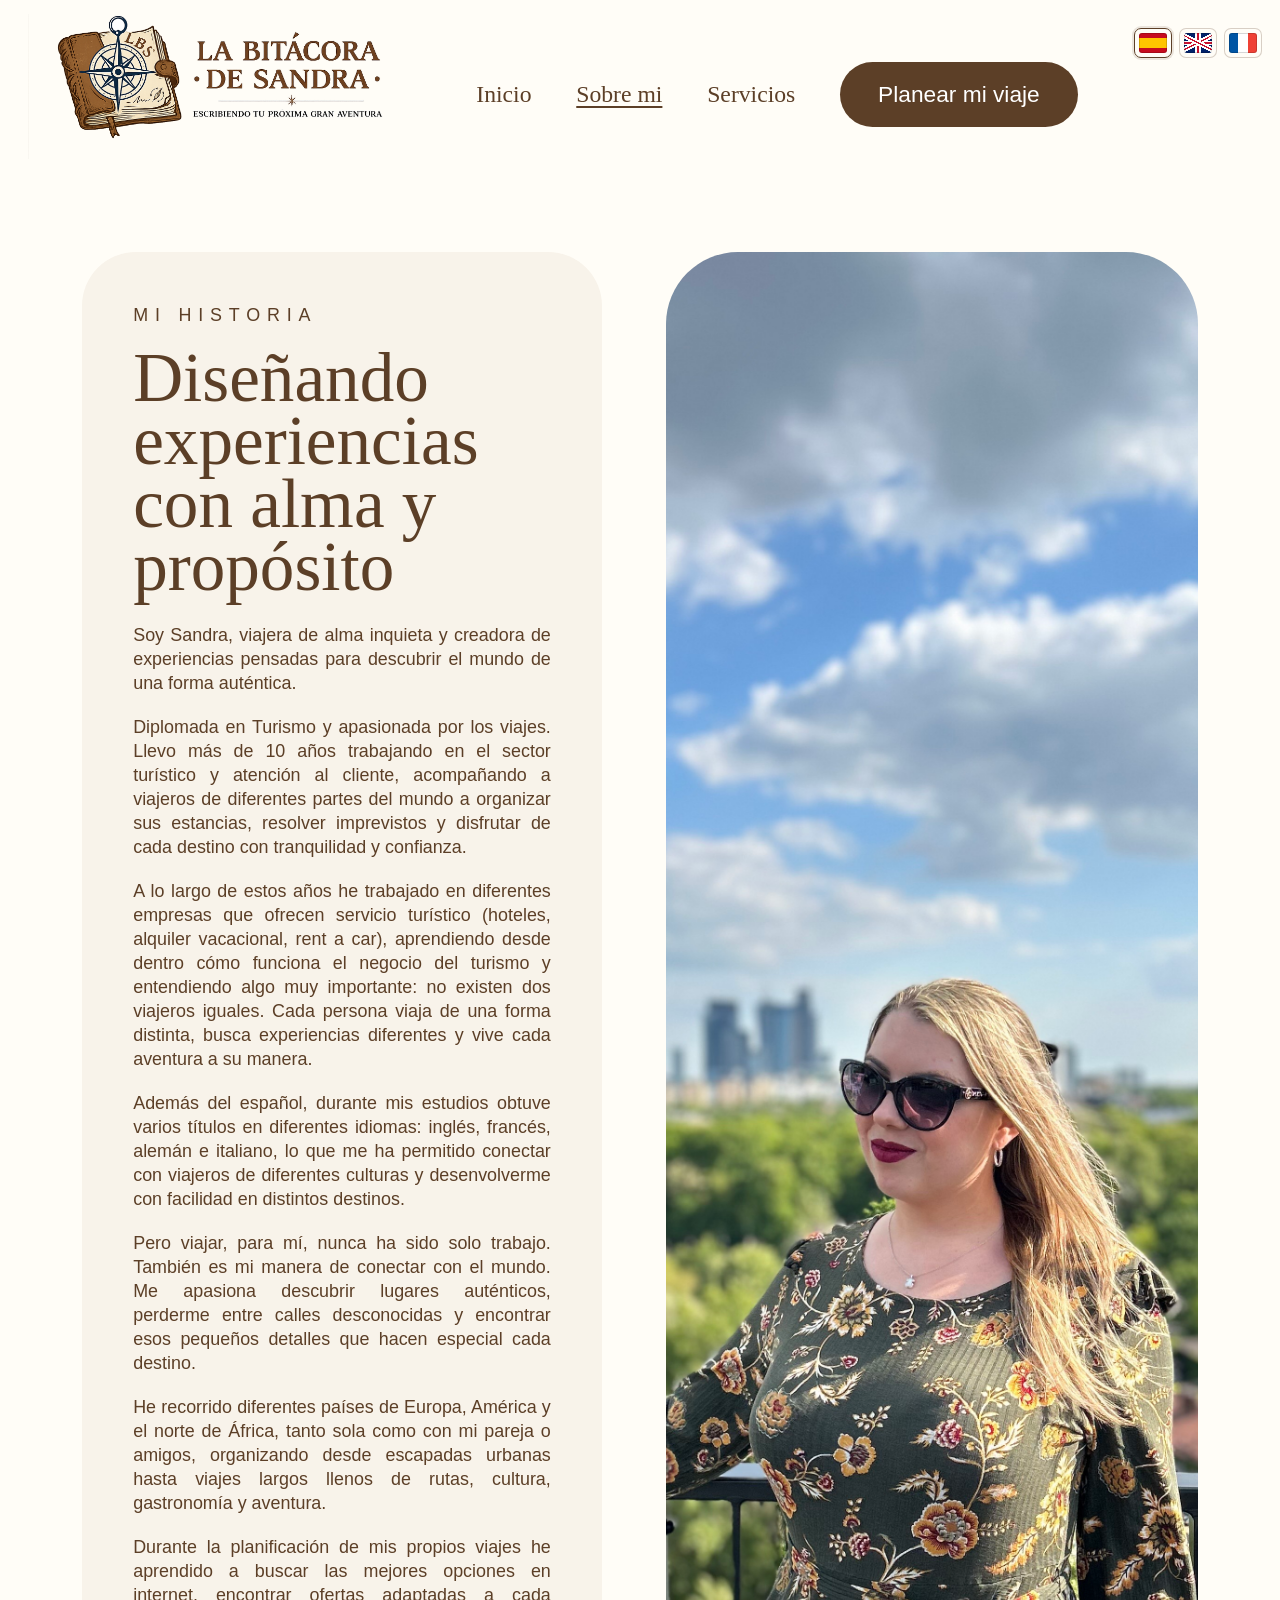
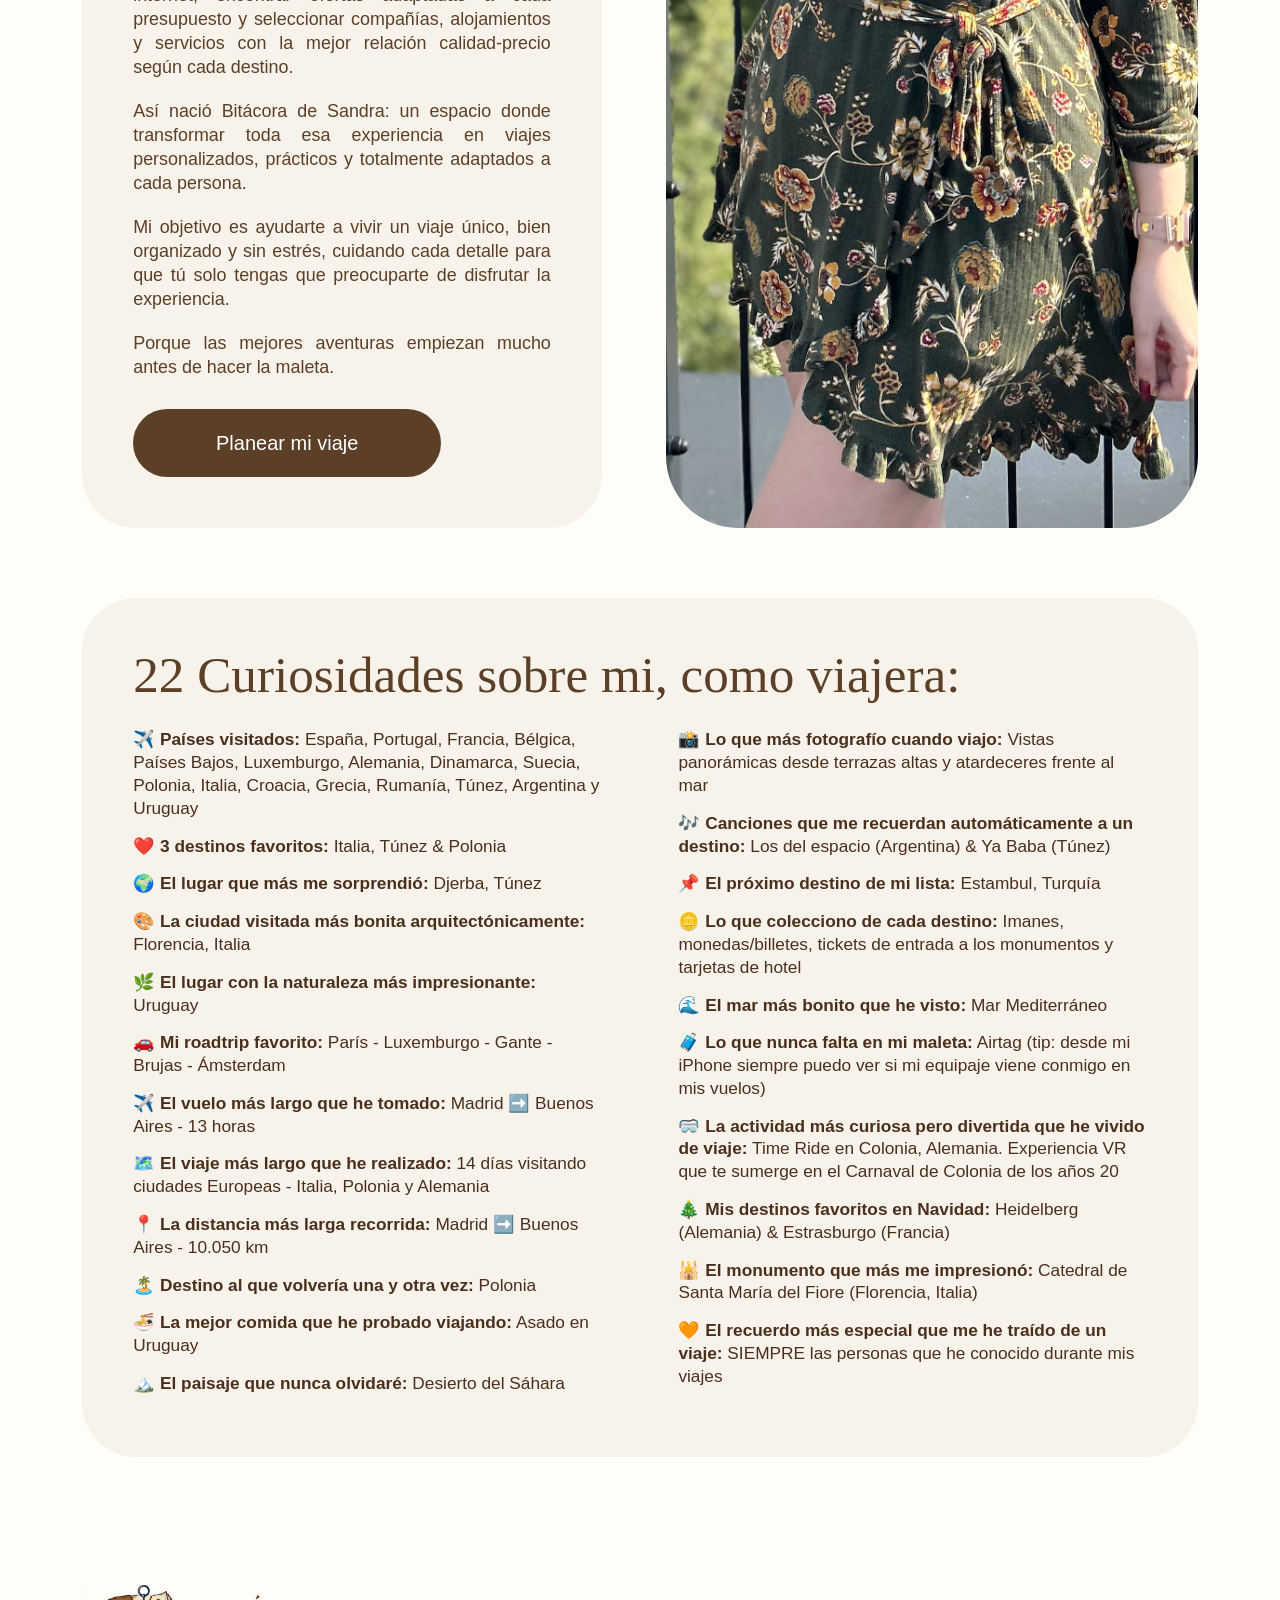
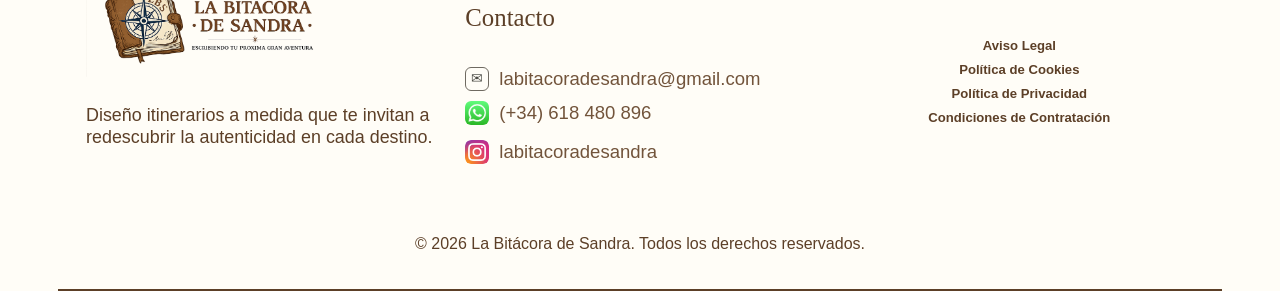
<file: sobre-mi.html>
<!doctype html>
<html lang="es">
  <head>
    <meta charset="utf-8">
    <meta name="viewport" content="width=device-width, initial-scale=1">
    <title>Sobre mi | La Bitácora de Sandra</title>
    <meta
      name="description"
      content="Conoce la historia de Sandra y su forma de diseñar viajes personalizados."
    >
    <link rel="icon" type="image/png" href="sello-original.png">
    <link rel="apple-touch-icon" href="sello-original.png">
    <link rel="preload" href="styles.css" as="style">
    <link rel="stylesheet" href="styles.css">
  </head>
  <body>
    <header class="site-header">
      <a class="brand" href="index.html#inicio" aria-label="La Bitácora de Sandra">
        <img src="logo-original.png" alt="La Bitácora de Sandra" onerror="this.onerror=null;this.src='logo.svg';">
      </a>

      <nav class="main-nav" aria-label="Navegación principal">
        <a href="index.html#inicio">Inicio</a>
        <a class="active" href="sobre-mi.html">Sobre mi</a>
        <a href="servicios.html">Servicios</a>
        <a class="nav-cta" href="https://docs.google.com/forms/d/e/1FAIpQLSd0Xlkz8ZuP3wPFaGQ9eY71hwHYqjrRKlHijpWLukJKSb04Pg/viewform">Planear mi viaje</a>
      </nav>

      <div class="language-switch" aria-label="Cambiar idioma">
        <button type="button" data-lang-switch="es" aria-label="Español"><span class="flag flag-es" aria-hidden="true"></span></button>
        <button type="button" data-lang-switch="en" aria-label="English"><span class="flag flag-gb" aria-hidden="true"></span></button>
        <button type="button" data-lang-switch="fr" aria-label="Français"><span class="flag flag-fr" aria-hidden="true"></span></button>
      </div>
    </header>

    <main>
      <section class="story page-section about-page-story">
        <div class="story-copy about-card">
          <p class="eyebrow">Mi historia</p>
          <h1>Diseñando experiencias con alma y propósito</h1>
          <p>Soy Sandra, viajera de alma inquieta y creadora de experiencias pensadas para descubrir el mundo de una forma auténtica.</p>
          <p>Diplomada en Turismo y apasionada por los viajes. Llevo más de 10 años trabajando en el sector turístico y atención al cliente, acompañando a viajeros de diferentes partes del mundo a organizar sus estancias, resolver imprevistos y disfrutar de cada destino con tranquilidad y confianza.</p>
          <p>A lo largo de estos años he trabajado en diferentes empresas que ofrecen servicio turístico (hoteles, alquiler vacacional, rent a car), aprendiendo desde dentro cómo funciona el negocio del turismo y entendiendo algo muy importante: no existen dos viajeros iguales. Cada persona viaja de una forma distinta, busca experiencias diferentes y vive cada aventura a su manera.</p>
          <p>Además del español, durante mis estudios obtuve varios títulos en diferentes idiomas: inglés, francés, alemán e italiano, lo que me ha permitido conectar con viajeros de diferentes culturas y desenvolverme con facilidad en distintos destinos.</p>
          <p>Pero viajar, para mí, nunca ha sido solo trabajo. También es mi manera de conectar con el mundo. Me apasiona descubrir lugares auténticos, perderme entre calles desconocidas y encontrar esos pequeños detalles que hacen especial cada destino.</p>
          <p>He recorrido diferentes países de Europa, América y el norte de África, tanto sola como con mi pareja o amigos, organizando desde escapadas urbanas hasta viajes largos llenos de rutas, cultura, gastronomía y aventura.</p>
          <p>Durante la planificación de mis propios viajes he aprendido a buscar las mejores opciones en internet, encontrar ofertas adaptadas a cada presupuesto y seleccionar compañías, alojamientos y servicios con la mejor relación calidad-precio según cada destino.</p>
          <p>Así nació Bitácora de Sandra: un espacio donde transformar toda esa experiencia en viajes personalizados, prácticos y totalmente adaptados a cada persona.</p>
          <p>Mi objetivo es ayudarte a vivir un viaje único, bien organizado y sin estrés, cuidando cada detalle para que tú solo tengas que preocuparte de disfrutar la experiencia.</p>
          <p>Porque las mejores aventuras empiezan mucho antes de hacer la maleta.</p>
          <a class="button" href="https://docs.google.com/forms/d/e/1FAIpQLSd0Xlkz8ZuP3wPFaGQ9eY71hwHYqjrRKlHijpWLukJKSb04Pg/viewform">Planear mi viaje</a>
        </div>
        <figure class="story-photo about-photo">
          <img src="sandra-sobre-mi.jpeg" alt="Sandra en una terraza con vistas a la ciudad">
        </figure>
      </section>

      <section class="about-curiosities">
        <div class="about-curiosities-card">
          <h2>22 Curiosidades sobre mi, como viajera:</h2>
          <ul>
            <li>✈️ <strong>Países visitados:</strong> España, Portugal, Francia, Bélgica, Países Bajos, Luxemburgo, Alemania, Dinamarca, Suecia, Polonia, Italia, Croacia, Grecia, Rumanía, Túnez, Argentina y Uruguay</li>
            <li>❤️ <strong>3 destinos favoritos:</strong> Italia, Túnez &amp; Polonia</li>
            <li>🌍 <strong>El lugar que más me sorprendió:</strong> Djerba, Túnez</li>
            <li>🎨 <strong>La ciudad visitada más bonita arquitectónicamente:</strong> Florencia, Italia</li>
            <li>🌿 <strong>El lugar con la naturaleza más impresionante:</strong> Uruguay</li>
            <li>🚗 <strong>Mi roadtrip favorito:</strong> París - Luxemburgo - Gante - Brujas - Ámsterdam</li>
            <li>✈️ <strong>El vuelo más largo que he tomado:</strong> Madrid ➡️ Buenos Aires - 13 horas</li>
            <li>🗺️ <strong>El viaje más largo que he realizado:</strong> 14 días visitando ciudades Europeas - Italia, Polonia y Alemania</li>
            <li>📍 <strong>La distancia más larga recorrida:</strong> Madrid ➡️ Buenos Aires - 10.050 km</li>
            <li>🏝️ <strong>Destino al que volvería una y otra vez:</strong> Polonia</li>
            <li>🍜 <strong>La mejor comida que he probado viajando:</strong> Asado en Uruguay</li>
            <li>🏔️ <strong>El paisaje que nunca olvidaré:</strong> Desierto del Sáhara</li>
            <li>📸 <strong>Lo que más fotografío cuando viajo:</strong> Vistas panorámicas desde terrazas altas y atardeceres frente al mar</li>
            <li>🎶 <strong>Canciones que me recuerdan automáticamente a un destino:</strong> Los del espacio (Argentina) &amp; Ya Baba (Túnez)</li>
            <li>📌 <strong>El próximo destino de mi lista:</strong> Estambul, Turquía</li>
            <li>🪙 <strong>Lo que colecciono de cada destino:</strong> Imanes, monedas/billetes, tickets de entrada a los monumentos y tarjetas de hotel</li>
            <li>🌊 <strong>El mar más bonito que he visto:</strong> Mar Mediterráneo</li>
            <li>🧳 <strong>Lo que nunca falta en mi maleta:</strong> Airtag (tip: desde mi iPhone siempre puedo ver si mi equipaje viene conmigo en mis vuelos)</li>
            <li>🥽 <strong>La actividad más curiosa pero divertida que he vivido de viaje:</strong> Time Ride en Colonia, Alemania. Experiencia VR que te sumerge en el Carnaval de Colonia de los años 20</li>
            <li>🎄 <strong>Mis destinos favoritos en Navidad:</strong> Heidelberg (Alemania) &amp; Estrasburgo (Francia)</li>
            <li>🕌 <strong>El monumento que más me impresionó:</strong> Catedral de Santa María del Fiore (Florencia, Italia)</li>
            <li>🧡 <strong>El recuerdo más especial que me he traído de un viaje:</strong> SIEMPRE las personas que he conocido durante mis viajes</li>
          </ul>
        </div>
      </section>
    </main>

    <footer class="site-footer" id="contacto">
      <div class="footer-inner">
        <div class="footer-brand">
          <img src="logo-original.png" alt="La Bitácora de Sandra" onerror="this.onerror=null;this.src='logo.svg';">
          <p>Diseño itinerarios a medida que te invitan a redescubrir la autenticidad en cada destino.</p>
        </div>

        <div class="footer-contact">
          <h2>Contacto</h2>
          <ul>
            <li>
              <a href="#email-modal">
                <span class="contact-icon email" aria-hidden="true">✉</span>
                <span>labitacoradesandra@gmail.com</span>
              </a>
            </li>
            <li>
              <a href="https://wa.me/618480896" target="_blank" rel="noopener">
                <img class="contact-icon image-icon" src="whatsapp-icon.png" alt="" aria-hidden="true">
                <span>(+34) 618 480 896</span>
              </a>
            </li>
            <li>
              <a href="https://www.instagram.com/labitacoradesandra" target="_blank" rel="noopener">
                <img class="contact-icon image-icon" src="instagram-icon.png" alt="" aria-hidden="true">
                <span>labitacoradesandra</span>
              </a>
            </li>
          </ul>
        </div>

        <div class="footer-legal">
          <a href="aviso-legal.html">Aviso Legal</a>
          <a href="politica-cookies.html">Política de Cookies</a>
          <a href="politica-privacidad.html">Política de Privacidad</a>
          <a href="condiciones-contratacion.html">Condiciones de Contratación</a>
        </div>
        <p class="copyright">© 2026 La Bitácora de Sandra. Todos los derechos reservados.</p>
      </div>
    </footer>

    <div class="email-modal" id="email-modal" role="dialog" aria-labelledby="email-modal-title">
      <a class="modal-backdrop" href="#contacto" aria-label="Cerrar formulario"></a>
      <form class="email-form">
        <a class="modal-close" href="#contacto" aria-label="Cerrar formulario">×</a>
        <h2 id="email-modal-title">Enviar email</h2>
        <label>
          Tu nombre
          <input type="text" name="name" autocomplete="name">
        </label>
        <label>
          Tu email
          <input type="email" name="email" autocomplete="email">
        </label>
        <label>
          Mensaje
          <textarea name="message" rows="5" required></textarea>
        </label>
        <button type="submit">Preparar email</button>
      </form>
    </div>
    <script src="contact-form.js"></script>
    <script src="translations.js"></script>
  </body>
</html>
</file>
<file: styles.css>
@import url("https://fonts.googleapis.com/css2?family=Allura&family=Cormorant+Garamond:wght@700&display=swap");

:root {
  --brown: #5c3f27;
  --brown-dark: #4a2f1d;
  --paper: #fffdf7;
  --cream: #f7f1e8;
  --ink: #5c3f27;
  --muted: #72543b;
  --line: rgba(92, 63, 39, 0.18);
}

* {
  box-sizing: border-box;
}

html {
  scroll-behavior: smooth;
}

body {
  margin: 0;
  background: var(--paper);
  color: var(--ink);
  font-family: Optima, Candara, "Trebuchet MS", Arial, sans-serif;
}

.site-header,
main > section,
.footer-inner {
  max-width: 1650px;
  margin-left: auto;
  margin-right: auto;
}

img {
  display: block;
  max-width: 100%;
}

.is-hidden {
  display: none;
}

a {
  color: inherit;
}

.site-header {
  position: relative;
  min-height: 218px;
  display: grid;
  grid-template-columns: minmax(240px, 520px) 1fr;
  align-items: start;
  gap: 42px;
  padding: 24px 132px 34px 32px;
}

.brand {
  width: min(465px, 100%);
  margin-top: -10px;
  margin-left: -12px;
  text-decoration: none;
}

.brand img {
  width: 560px;
  height: 205px;
  object-fit: cover;
  object-position: center;
}

.main-nav {
  align-self: start;
  display: flex;
  align-items: center;
  justify-content: center;
  gap: clamp(32px, 5vw, 92px);
  padding-top: 38px;
  transform: translateX(-34px);
  font-family: Georgia, "Times New Roman", serif;
  font-size: clamp(1.25rem, 1.85vw, 1.9rem);
  white-space: nowrap;
}

.main-nav a {
  text-decoration: none;
}

.main-nav .active {
  text-decoration: underline;
  text-underline-offset: 4px;
}

.nav-cta,
.button {
  font-family: Optima, Candara, "Trebuchet MS", Arial, sans-serif;
  background: var(--brown);
  color: #fff;
  border-radius: 999px;
  padding: 21px 51px;
  font-size: 1.42rem;
  line-height: 1;
  text-decoration: none;
}

.language-switch {
  position: absolute;
  top: 28px;
  right: 18px;
  display: inline-flex;
  gap: 7px;
  z-index: 5;
}

.language-switch button {
  width: 38px;
  height: 30px;
  display: inline-flex;
  align-items: center;
  justify-content: center;
  border: 1px solid rgba(92, 63, 39, 0.24);
  border-radius: 7px;
  background: rgba(255, 253, 247, 0.88);
  color: var(--brown);
  cursor: pointer;
  line-height: 1;
  padding: 0;
  overflow: hidden;
}

.language-switch button.is-active {
  border-color: var(--brown);
  box-shadow: 0 0 0 2px rgba(92, 63, 39, 0.12);
}

.flag {
  width: 28px;
  height: 20px;
  display: block;
  border-radius: 3px;
  box-shadow: inset 0 0 0 1px rgba(0, 0, 0, 0.16);
}

.flag-es {
  background: linear-gradient(#c60b1e 0 25%, #ffc400 25% 75%, #c60b1e 75%);
}

.flag-fr {
  background: linear-gradient(90deg, #0055a4 0 33.33%, #fff 33.33% 66.66%, #ef4135 66.66%);
}

.flag-gb {
  background:
    linear-gradient(27deg, transparent 43%, #fff 43% 49%, #c8102e 49% 53%, #fff 53% 59%, transparent 59%),
    linear-gradient(-27deg, transparent 43%, #fff 43% 49%, #c8102e 49% 53%, #fff 53% 59%, transparent 59%),
    linear-gradient(90deg, transparent 41%, #fff 41% 45%, #c8102e 45% 55%, #fff 55% 59%, transparent 59%),
    linear-gradient(0deg, transparent 38%, #fff 38% 43%, #c8102e 43% 57%, #fff 57% 62%, transparent 62%),
    #012169;
}

.hero {
  min-height: 816px;
  display: grid;
  grid-template-columns: minmax(0, 1fr) minmax(360px, 527px);
  column-gap: clamp(40px, 6vw, 96px);
  row-gap: 34px;
  align-items: start;
  padding: 40px 53px 78px;
}

.hero-copy {
  max-width: none;
}

h1,
h2,
h3 {
  font-family: Georgia, "Times New Roman", serif;
  font-weight: 400;
  letter-spacing: 0;
}

h1 {
  margin: 0 0 24px;
  max-width: none;
  font-size: clamp(2.8rem, 4.1vw, 4rem);
  line-height: 0.98;
}

.hero > h1 {
  grid-column: 1 / -1;
  min-height: clamp(260px, 26.2vw, 420px);
  margin: 0 0 8px;
  padding: clamp(46px, 4.6vw, 76px) clamp(30px, 3.1vw, 48px);
  display: flex;
  flex-direction: column;
  justify-content: center;
  align-items: flex-start;
  max-width: none;
  border-radius: 0;
  background-image:
    linear-gradient(90deg, rgba(255, 253, 247, 0.18) 0%, rgba(255, 253, 247, 0.08) 42%, rgba(255, 253, 247, 0) 72%),
    url("hero-title-bg.png");
  background-size: cover;
  background-position: center;
  color: var(--brown);
}

.hero h1 span {
  display: block;
  width: min(54%, 820px);
  white-space: normal;
}

.hero-title-main,
.hero-title-personalizada {
  font-family: "Cormorant Garamond", Georgia, "Times New Roman", serif;
  font-weight: 700;
  font-size: clamp(2.75rem, 3.65vw, 4.05rem);
  line-height: 0.82;
  letter-spacing: 0.038em;
  text-transform: uppercase;
  color: rgba(75, 62, 50, 0.95);
  white-space: nowrap;
}

.hero-title-personalizada {
  margin-top: 4px;
  text-align: center;
  transform: translateX(clamp(-46px, -2.6vw, -28px));
}

.hero-title-script {
  margin-top: 16px;
  font-family: "Allura", "Brush Script MT", cursive;
  width: min(54%, 820px);
  font-size: clamp(1.65rem, 2.05vw, 2.35rem);
  line-height: 1;
  text-align: center;
  color: #15110d;
  white-space: nowrap;
  transform: translateX(clamp(-46px, -2.6vw, -28px));
}

.hero-subtitle {
  margin: -6px 0 34px;
  font-family: Georgia, "Times New Roman", serif;
  font-size: clamp(2rem, 3vw, 3rem);
  line-height: 1;
  color: var(--brown);
}

.hero p {
  margin: 0 0 29px;
  font-size: clamp(1.35rem, 1.65vw, 1.85rem);
  line-height: 1.23;
  text-align: justify;
}

.hero .lead {
  margin-bottom: 42px;
}

.hero-photo {
  margin: 1px 0 0;
  border-radius: 23px;
  overflow: hidden;
  align-self: start;
}

.hero-photo img {
  width: 527px;
  aspect-ratio: 527 / 650;
  object-fit: cover;
}

.help-heading {
  padding: 0 82px 54px;
}

.help-heading-card {
  width: 100%;
  margin: 0 auto;
  background: rgba(247, 241, 232, 0.86);
  border-radius: 54px;
  padding: clamp(40px, 4.2vw, 62px) clamp(44px, 5vw, 76px);
}

.help-heading h2 {
  margin: 0 0 28px;
  font-size: clamp(3.1rem, 4.9vw, 5rem);
  line-height: 1;
  text-align: center;
  color: var(--brown);
}

.help-heading h3 {
  margin: 34px 0 14px;
  font-size: clamp(1.9rem, 2.35vw, 2.65rem);
  line-height: 1.08;
  color: var(--brown);
}

.help-heading p {
  margin: 0 0 22px;
  font-size: clamp(1.18rem, 1.45vw, 1.55rem);
  line-height: 1.34;
  text-align: justify;
}

.help-heading p:last-child {
  margin-bottom: 0;
}

@media (min-width: 901px) {
  .hero {
    grid-template-columns: minmax(0, 1fr) minmax(430px, 527px);
    align-items: stretch;
  }

  .hero-photo {
    width: 100%;
    align-self: stretch;
    margin-top: 0;
  }

  .hero-photo img {
    width: 100%;
    height: 100%;
    min-height: 100%;
    aspect-ratio: auto;
    object-fit: cover;
  }
}

.story {
  min-height: 900px;
  display: grid;
  grid-template-columns: minmax(430px, 900px) minmax(390px, 610px);
  gap: clamp(52px, 5vw, 82px);
  align-items: center;
  padding: 64px 82px 70px;
}

.story-photo {
  margin: 0;
  border-radius: 72px;
  overflow: hidden;
}

.story-photo img {
  width: 100%;
  aspect-ratio: 900 / 980;
  object-fit: cover;
}

.eyebrow {
  margin: 0 0 24px;
  text-transform: uppercase;
  letter-spacing: 0.38em;
  font-size: 1.18rem;
}

.story h1,
.story h2 {
  margin: 0 0 24px;
  max-width: none;
  font-size: clamp(4rem, 6.4vw, 6.45rem);
  line-height: 0.91;
}

.story p {
  margin: 0 0 30px;
  font-size: clamp(1.34rem, 1.75vw, 1.82rem);
  line-height: 1.25;
  text-align: justify;
}

.help-copy h2 {
  font-size: clamp(3.2rem, 4.8vw, 5.1rem);
}

.help-copy h3 {
  margin: 8px 0 16px;
  font-size: clamp(1.55rem, 1.95vw, 2rem);
  line-height: 1.15;
  color: var(--brown);
}

.help-copy .story-return-title {
  margin: 0 0 22px;
  font-family: Georgia, "Times New Roman", serif;
  text-transform: none;
  letter-spacing: 0;
  font-size: clamp(1.9rem, 2.35vw, 2.55rem);
  font-weight: 400;
  line-height: 1.08;
}

.help-copy p {
  margin-bottom: 24px;
  font-size: clamp(1.12rem, 1.28vw, 1.35rem);
  line-height: 1.34;
}

.about-page-story {
  grid-template-columns: minmax(520px, 1fr) minmax(390px, 560px);
  align-items: start;
  padding-top: 54px;
}

.about-card {
  background: rgba(247, 241, 232, 0.86);
  border-radius: 54px;
  padding: clamp(34px, 4vw, 58px);
}

.about-card h1 {
  font-size: clamp(3.4rem, 5.4vw, 5.6rem);
}

.about-card p {
  font-size: clamp(1.12rem, 1.35vw, 1.34rem);
  line-height: 1.34;
  margin-bottom: 20px;
}

.about-card .button {
  margin-top: 10px;
}

.about-photo {
  align-self: stretch;
}

.about-photo img {
  height: 100%;
  min-height: 980px;
  aspect-ratio: auto;
  object-position: center top;
}

.about-curiosities {
  padding: 0 82px 82px;
}

.about-curiosities-card {
  width: 100%;
  background: rgba(247, 241, 232, 0.86);
  border-radius: 54px;
  padding: clamp(34px, 4vw, 58px);
}

.about-curiosities h2 {
  margin: 0 0 28px;
  font-size: clamp(2.8rem, 4vw, 4.2rem);
  line-height: 1;
}

.about-curiosities ul {
  columns: 2;
  column-gap: clamp(44px, 6vw, 96px);
  list-style: none;
  margin: 0;
  padding: 0;
}

.about-curiosities li {
  break-inside: avoid;
  margin: 0 0 15px;
  color: var(--brown-dark);
  font-size: clamp(1.08rem, 1.25vw, 1.24rem);
  line-height: 1.32;
}

.button {
  display: inline-flex;
  align-items: center;
  justify-content: center;
  min-width: 308px;
  margin-top: 8px;
  padding: 24px 45px;
  font-size: 1.25rem;
}

.services-intro {
  padding: 10px clamp(34px, 6vw, 92px) 36px;
  color: var(--brown);
  text-align: center;
}

.services-intro h1 {
  margin: 0 auto 26px;
  width: fit-content;
  max-width: 100%;
  font-size: clamp(2.7rem, 4vw, 4.4rem);
  line-height: 1;
  white-space: nowrap;
}

.services-intro-card {
  width: min(100%, 1510px);
  margin: 0 auto;
  background: rgba(247, 241, 232, 0.86);
  border-radius: 54px;
  padding: clamp(30px, 3.6vw, 54px);
  text-align: left;
}

.services-intro p {
  max-width: 1180px;
  margin: 0 0 24px;
  font-size: clamp(1.45rem, 1.9vw, 2rem);
  line-height: 1.28;
  color: var(--brown-dark);
}

.services-intro p:last-child {
  margin-bottom: 0;
}

.products-showcase {
  padding: 8px 28px 52px;
}

.products-showcase img {
  width: 100%;
  height: auto;
  border-radius: 8px;
  box-shadow: 0 18px 55px rgba(92, 63, 39, 0.08);
}

.guide {
  position: relative;
  isolation: isolate;
  min-height: 1118px;
  overflow: hidden;
  padding: 18px clamp(70px, 8vw, 150px) 34px;
}

.guide h1,
.guide h2 {
  margin: 0 auto 44px;
  max-width: none;
  font-size: clamp(3.6rem, 5.7vw, 5.8rem);
  line-height: 0.98;
  text-align: center;
}

.guide-watermark {
  position: absolute;
  z-index: -1;
  left: 50%;
  top: 52%;
  width: min(1510px, 128vw);
  transform: translate(-50%, -50%);
  opacity: 0.07;
}

.steps {
  display: grid;
  gap: 25px;
  width: min(1160px, 100%);
  margin: 0 auto;
}

.step {
  min-height: 178px;
  display: flex;
  flex-direction: column;
  justify-content: center;
  background: rgba(247, 241, 232, 0.86);
  border-radius: 54px;
  padding: 34px 48px;
}

.step h3 {
  margin: 0 0 14px;
  font-size: clamp(1.9rem, 2.15vw, 2.25rem);
  line-height: 1.1;
}

.step p {
  margin: 0;
  color: var(--brown-dark);
  font-size: clamp(1.2rem, 1.35vw, 1.35rem);
  line-height: 1.28;
}

.step-with-button {
  min-height: 300px;
  padding-bottom: 38px;
}

.step-with-button .outline-button {
  align-self: center;
  min-width: 303px;
  min-height: 101px;
  margin: 28px 0 0;
  background: var(--brown);
  color: var(--paper);
}

.destination {
  min-height: 1015px;
  text-align: center;
  padding: 38px 42px 112px;
}

.destination h2 {
  margin: 0 0 88px;
  font-size: clamp(3.2rem, 4.8vw, 4.95rem);
  line-height: 1.02;
}

.outline-button {
  display: inline-flex;
  align-items: center;
  justify-content: center;
  min-width: 303px;
  min-height: 101px;
  margin-bottom: 82px;
  border: 2px solid var(--brown);
  border-radius: 999px;
  color: var(--brown);
  text-transform: uppercase;
  text-decoration: none;
  letter-spacing: 0.08em;
  font-size: 1.6rem;
  line-height: 1.35;
}

.filled-button {
  background: var(--brown);
  color: var(--paper);
}

.destination-photo {
  width: min(1008px, 100%);
  margin: 0 auto;
}

.destination-photo img {
  width: 100%;
  aspect-ratio: 1008 / 492;
  object-fit: cover;
}

.destination-button {
  margin: 46px 0 0;
}

.faq-section {
  padding: 28px clamp(70px, 8vw, 150px) 74px;
}

.faq-section h2 {
  margin: 0 auto 38px;
  text-align: center;
  font-size: clamp(3.1rem, 4.8vw, 4.95rem);
  line-height: 1;
}

.faq-list {
  width: min(1160px, 100%);
  margin: 0 auto;
  columns: 2;
  column-gap: 18px;
}

.faq-item {
  background: rgba(247, 241, 232, 0.86);
  border-radius: 28px;
  color: var(--brown);
  overflow: hidden;
  break-inside: avoid;
  margin: 0 0 12px;
}

.faq-item summary {
  position: relative;
  list-style: none;
  cursor: pointer;
  padding: 18px 58px 18px 26px;
  font-family: Georgia, "Times New Roman", serif;
  font-size: clamp(1.12rem, 1.35vw, 1.42rem);
  line-height: 1.16;
}

.faq-item summary::-webkit-details-marker {
  display: none;
}

.faq-item summary::after {
  content: "+";
  position: absolute;
  right: 26px;
  top: 50%;
  transform: translateY(-50%);
  font-family: Optima, Candara, "Trebuchet MS", Arial, sans-serif;
  font-size: 1.7rem;
  line-height: 1;
}

.faq-item[open] summary::after {
  content: "-";
}

.faq-item p {
  margin: 0;
  padding: 0 26px 22px;
  color: var(--brown-dark);
  font-size: clamp(1rem, 1.12vw, 1.12rem);
  line-height: 1.34;
}

.faq-item p a {
  color: var(--brown);
  font-weight: 700;
  text-decoration: underline;
  text-underline-offset: 3px;
}

.page-section {
  padding-top: 34px;
}

.compact-destination {
  min-height: auto;
  padding-top: 72px;
  padding-bottom: 88px;
}

.compact-destination h2 {
  margin-bottom: 56px;
}

.site-footer {
  background: var(--paper);
  padding: 44px 58px 0;
}

.footer-inner {
  max-width: 1280px;
  min-height: 280px;
  display: grid;
  grid-template-columns: repeat(3, minmax(260px, 320px));
  grid-template-rows: auto auto;
  align-items: start;
  justify-content: center;
  column-gap: clamp(48px, 7vw, 110px);
  row-gap: 42px;
  border-bottom: 2px solid var(--brown);
  padding: 0 clamp(24px, 6vw, 100px) 36px;
}

.footer-brand {
  width: min(360px, 100%);
  justify-self: center;
}

.footer-contact {
  width: min(360px, 100%);
  justify-self: center;
}

.footer-brand img {
  width: 250px;
  height: 94px;
  object-fit: cover;
  object-position: center;
  margin-bottom: 28px;
}

.footer-brand p {
  margin: 0;
  font-size: 1.12rem;
  line-height: 1.22;
}

.copyright {
  grid-column: 1 / -1;
  justify-self: center;
  margin: 26px 0 0 !important;
  text-align: center;
  white-space: nowrap;
}

.footer-contact h2 {
  margin: 21px 0 34px;
  font-size: 1.55rem;
}

.footer-contact ul {
  list-style: none;
  margin: 0;
  padding: 0;
}

.footer-contact li {
  margin-bottom: 10px;
  color: var(--muted);
  font-size: 1.16rem;
}

.footer-legal {
  align-self: start;
  width: min(360px, 100%);
  justify-self: center;
  padding-top: 54px;
  color: var(--muted);
  font-size: 0.82rem;
  line-height: 1.35;
  text-align: center;
  display: grid;
  gap: 6px;
}

.footer-legal p {
  margin: 0 0 7px;
}

.footer-legal a {
  display: block;
  color: var(--brown);
  font-weight: 700;
  text-decoration: none;
}

.footer-contact a {
  display: inline-flex;
  align-items: center;
  gap: 10px;
  text-decoration: none;
}

.legal-header {
  position: relative;
  max-width: 1180px;
  margin: 0 auto;
  padding: 42px 150px 24px 28px;
  display: flex;
  align-items: center;
  justify-content: space-between;
  gap: 28px;
  color: var(--brown);
  font-family: Georgia, "Times New Roman", serif;
}

.legal-header > a {
  color: var(--brown);
  font-size: 1.7rem;
  text-decoration: none;
}

.legal-header nav {
  display: flex;
  gap: clamp(20px, 4vw, 54px);
  font-size: 1.25rem;
}

.legal-header nav a {
  color: var(--brown);
  text-decoration: none;
}

.legal-document {
  max-width: 980px;
  margin: 0 auto;
  padding: 54px 28px 90px;
  color: var(--brown);
}

.legal-document h1 {
  max-width: none;
  margin: 0 0 38px;
  font-size: clamp(3rem, 5vw, 4.8rem);
}

.legal-document h2 {
  margin: 34px 0 12px;
  font-size: clamp(1.75rem, 2.4vw, 2.35rem);
}

.legal-document p,
.legal-document li {
  font-size: clamp(1.12rem, 1.4vw, 1.28rem);
  line-height: 1.45;
}

.legal-document p {
  margin: 0 0 16px;
}

.legal-document ul,
.legal-document ol {
  margin: 0 0 18px;
  padding-left: 28px;
}

@media (max-width: 1300px) {
  .site-header {
    grid-template-columns: minmax(260px, 390px) 1fr;
    gap: 24px;
    padding: 24px 132px 34px 28px;
  }

  .brand {
    margin-left: 0;
  }

  .brand img {
    width: 390px;
    height: 145px;
  }

  .main-nav {
    gap: clamp(22px, 3.5vw, 46px);
    transform: translateX(-18px);
  }

  .nav-cta {
    padding-inline: 38px;
  }

  .footer-inner {
    grid-template-columns: minmax(260px, 1fr) minmax(260px, 1fr) minmax(260px, 1fr);
    gap: 30px;
    padding-inline: 28px;
  }
}

.contact-icon {
  width: 24px;
  height: 24px;
  flex: 0 0 24px;
  display: inline-flex;
  align-items: center;
  justify-content: center;
  border-radius: 6px;
  color: #333;
  font-size: 0.86rem;
  line-height: 1;
  object-fit: cover;
}

.email {
  border: 1.5px solid #6f6a61;
  background: #fffdf7;
  color: #4b4b45;
}

.image-icon {
  border: 0;
  padding: 0;
}

.email-modal {
  position: fixed;
  inset: 0;
  z-index: 20;
  display: none;
  align-items: center;
  justify-content: center;
  padding: 24px;
}

.email-modal:target {
  display: flex;
}

.modal-backdrop {
  position: absolute;
  inset: 0;
  background: rgba(39, 28, 20, 0.42);
}

.email-form {
  position: relative;
  z-index: 1;
  width: min(520px, 100%);
  display: grid;
  gap: 16px;
  background: var(--paper);
  border: 1px solid rgba(92, 63, 39, 0.22);
  border-radius: 8px;
  padding: 34px;
  color: var(--brown);
  box-shadow: 0 24px 70px rgba(48, 32, 20, 0.22);
}

.email-form h2 {
  margin: 0 0 4px;
  font-size: 2.1rem;
}

.email-form label {
  display: grid;
  gap: 7px;
  font-size: 1rem;
}

.email-form input,
.email-form textarea {
  width: 100%;
  border: 1px solid rgba(92, 63, 39, 0.35);
  border-radius: 6px;
  background: #fff;
  color: var(--brown-dark);
  font: inherit;
  padding: 12px 13px;
}

.email-form textarea {
  resize: vertical;
}

.email-form button {
  justify-self: start;
  border: 0;
  border-radius: 999px;
  background: var(--brown);
  color: #fff;
  font: inherit;
  padding: 13px 26px;
  cursor: pointer;
}

.modal-close {
  position: absolute;
  top: 12px;
  right: 16px;
  text-decoration: none;
  font-size: 1.8rem;
  line-height: 1;
}

@media (max-width: 900px) {
  .site-header {
    grid-template-columns: 1fr;
    min-height: auto;
    padding: 22px 28px 44px;
  }

  .main-nav {
    justify-content: flex-start;
    flex-wrap: wrap;
    gap: 24px;
    padding-top: 0;
    transform: none;
  }

  .hero,
  .story {
    grid-template-columns: 1fr;
  }

  .hero-photo,
  .story-photo {
    width: min(620px, 100%);
    margin-inline: auto;
  }

  .story {
    padding-inline: 36px;
  }

  .about-curiosities {
    padding-inline: 36px;
  }

  .about-curiosities ul {
    columns: 1;
  }

  .about-page-story {
    grid-template-columns: 1fr;
  }

  .about-photo img {
    min-height: 0;
    aspect-ratio: 900 / 980;
  }
}

@media (max-width: 720px) {
  body {
    overflow-x: hidden;
  }

  .site-header,
  .hero,
  .story,
  .help-heading,
  .guide,
  .destination,
  .site-footer {
    width: 100%;
    max-width: 100vw;
    overflow: hidden;
    padding-left: 22px;
    padding-right: 22px;
  }

  .brand img {
    width: 300px;
    height: 110px;
    margin-inline: auto;
  }

  .brand {
    width: 100%;
    margin-top: 0;
    margin-left: 0;
    text-align: center;
  }

  .language-switch {
    top: 12px;
    right: 12px;
  }

  .main-nav {
    width: 100%;
    font-size: 1.2rem;
    gap: 20px 25px;
    justify-content: center;
  }

  .nav-cta {
    flex: 0 0 100%;
    max-width: 100%;
    justify-content: center;
    text-align: center;
    padding: 18px 28px;
  }

  .hero,
  .story {
    grid-template-columns: minmax(0, 1fr);
  }

  .hero-copy,
  .story-copy,
  .hero-photo,
  .story-photo {
    width: 100%;
    max-width: 100%;
    min-width: 0;
  }

  .hero-copy {
    max-width: min(346px, 100%) !important;
  }

  .hero-photo img,
  .story-photo img {
    width: 100%;
  }

  h1,
  h2,
  h3,
  p {
    overflow-wrap: anywhere;
  }

  .hero {
    display: grid;
    grid-template-columns: minmax(0, 1fr);
    min-height: auto;
    gap: 28px;
    padding-top: 8px;
  }

  .hero-copy {
    display: contents;
  }

  .hero > h1 {
    order: 1;
    min-height: 250px;
    padding: 34px 24px;
    background-position: 62% center;
  }

  .hero-subtitle {
    order: 2;
  }

  .hero-copy p:first-of-type {
    order: 3;
  }

  .hero-photo {
    order: 4;
  }

  .hero-copy p:nth-of-type(n + 2) {
    order: 5;
  }

  .hero p,
  .hero-subtitle {
    width: 100%;
    max-width: min(346px, calc(100vw - 44px)) !important;
  }

  .hero h1 {
    width: 100%;
    max-width: none !important;
  }

  .hero h1 span {
    white-space: normal;
    width: 68%;
    max-width: 68%;
  }

  .hero-title-main,
  .hero-title-personalizada {
    font-size: clamp(2.1rem, 9vw, 3.15rem);
    line-height: 0.9;
  }

  .hero-title-personalizada {
    transform: none;
  }

  .hero-title-script {
    margin-top: 12px;
    font-size: clamp(2.35rem, 10vw, 3.6rem);
    line-height: 0.88;
    white-space: normal;
    transform: none;
  }

  .hero-photo {
    margin-top: 4px;
  }

  .hero p,
  .story p {
    text-align: left;
  }

  .help-heading {
    padding-top: 4px;
    padding-bottom: 28px;
  }

  .help-heading-card {
    border-radius: 34px;
    padding: 30px 22px;
  }

  .help-heading h2 {
    font-size: clamp(2.3rem, 10vw, 3.4rem);
  }

  .help-heading h3 {
    margin-top: 28px;
    font-size: clamp(1.45rem, 6vw, 2rem);
  }

  .help-heading p {
    font-size: 1.08rem;
    text-align: left;
  }

  .story {
    min-height: auto;
  }

  .story-photo {
    border-radius: 36px;
  }

  .about-curiosities {
    padding: 0 22px 58px;
  }

  .about-curiosities-card {
    border-radius: 32px;
    padding: 28px 22px;
  }

  .about-curiosities h2 {
    font-size: clamp(2.4rem, 10vw, 3.2rem);
  }

  .services-intro {
    padding: 0 22px 28px;
  }

  .services-intro h1 {
    font-size: clamp(2.7rem, 13vw, 4rem);
    white-space: normal;
  }

  .services-intro p {
    font-size: clamp(1.2rem, 6vw, 1.62rem);
  }

  .services-intro-card {
    border-radius: 32px;
    padding: 24px 22px;
  }

  .products-showcase {
    padding: 0 22px 34px;
  }

  .products-showcase img {
    border-radius: 6px;
  }

  .step {
    border-radius: 32px;
    padding: 22px;
  }

  .destination {
    min-height: auto;
  }

  .faq-section {
    padding-left: 22px;
    padding-right: 22px;
  }

  .faq-list {
    columns: 1;
  }

  .faq-item {
    border-radius: 24px;
  }

  .faq-item summary {
    padding: 21px 58px 21px 24px;
  }

  .faq-item summary::after {
    right: 24px;
  }

  .faq-item p {
    padding: 0 24px 24px;
  }

  .destination h2 {
    margin-bottom: 42px;
  }

  .outline-button {
    width: 100%;
    min-width: 0;
    min-height: 82px;
    margin-bottom: 44px;
  }

  .step-with-button {
    min-height: 280px;
  }

  .step-with-button .outline-button {
    margin: 24px 0 0;
  }

  .footer-inner {
    grid-template-columns: 1fr;
    gap: 28px;
  }

  .footer-brand {
    text-align: center;
  }

  .footer-brand img {
    margin-inline: auto;
  }

  .footer-legal {
    padding-top: 0;
    text-align: left;
  }

  .legal-header {
    display: grid;
    justify-content: start;
    padding: 30px 22px 12px;
  }

  .legal-header nav {
    flex-wrap: wrap;
  }

  .legal-document {
    padding: 30px 22px 70px;
  }

  .copyright {
    white-space: normal;
  }
}
</file>
